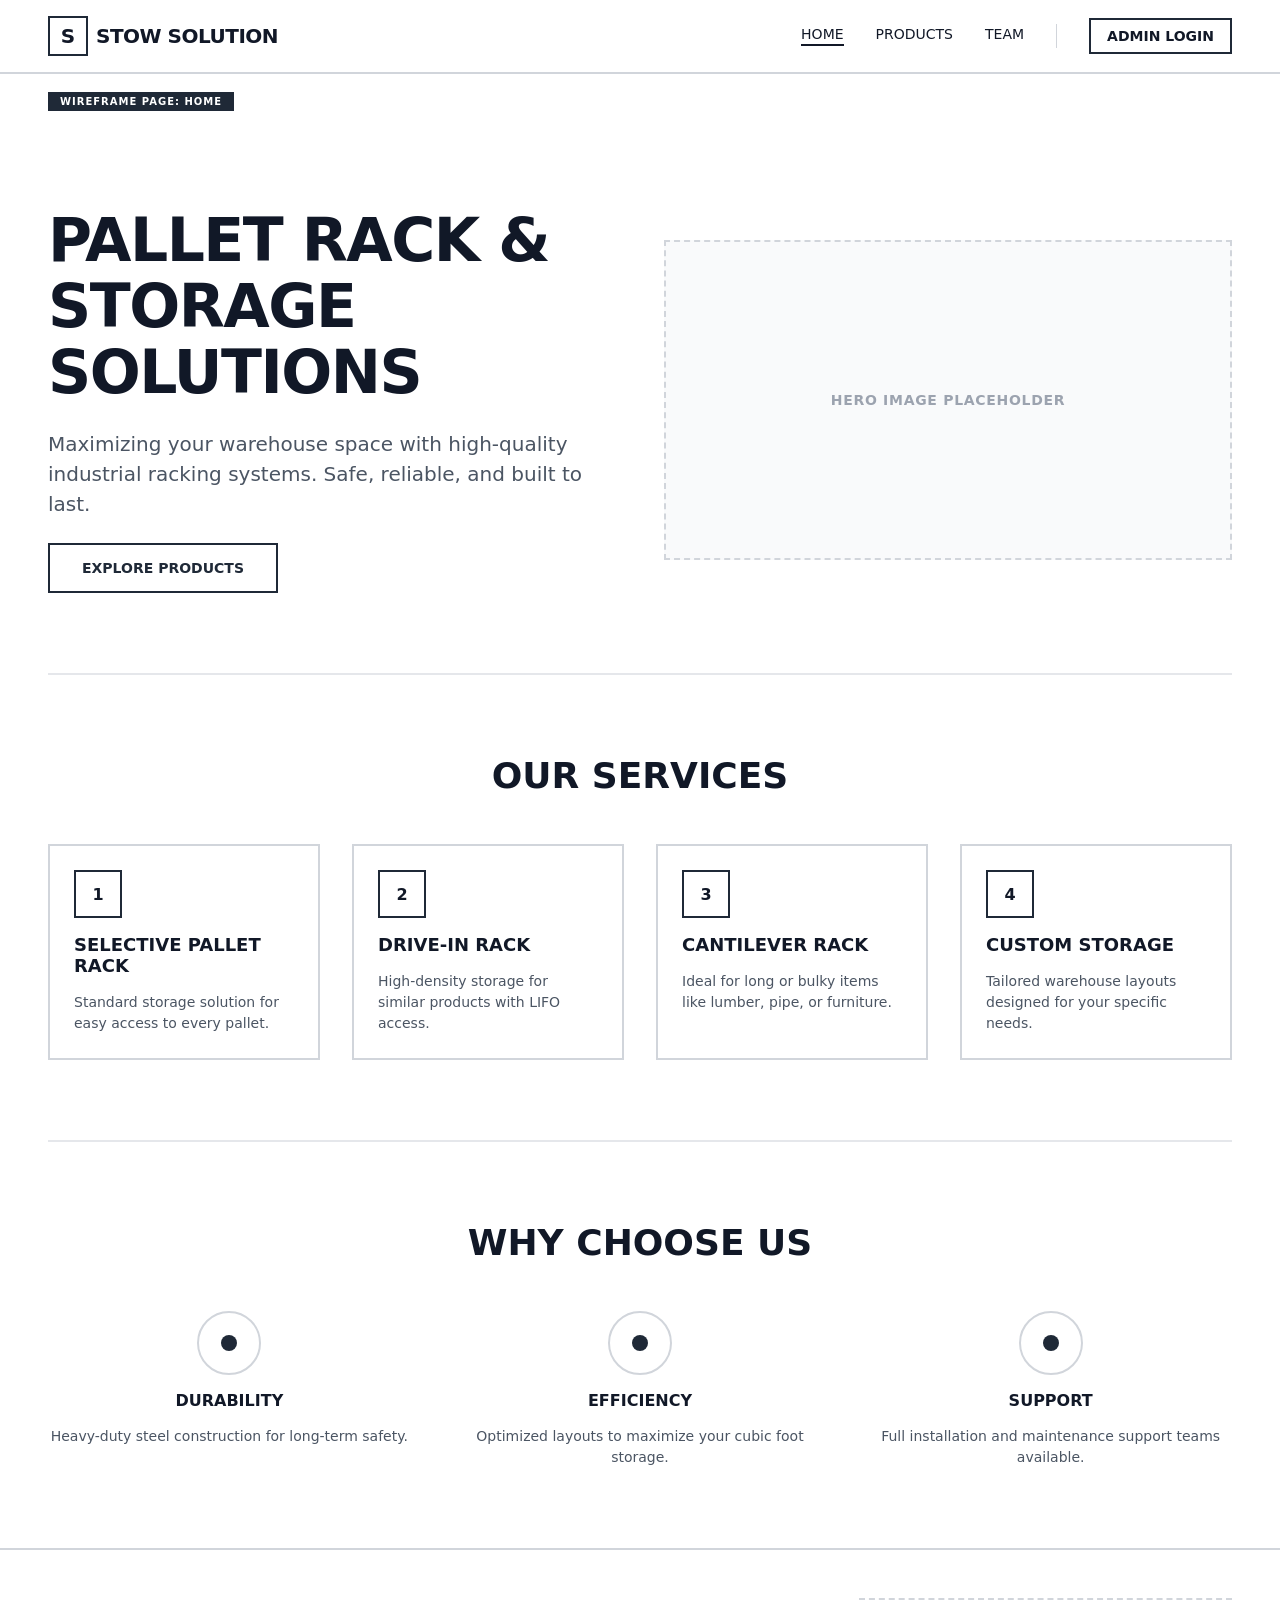
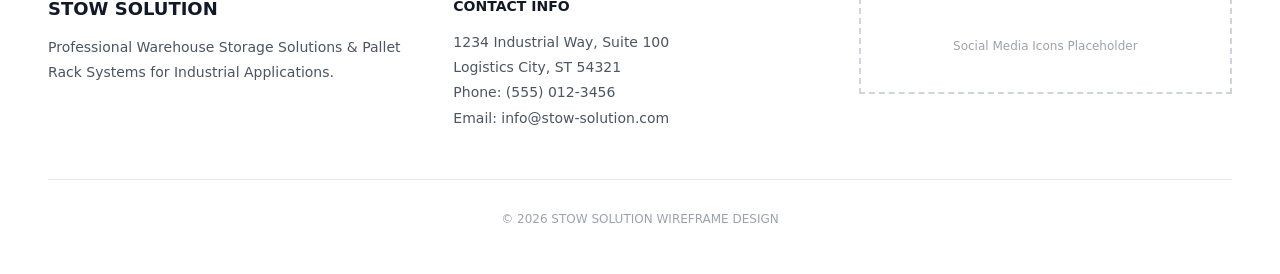
<file: stow-solution/index.html>
<!DOCTYPE html>
<!--
  FILE: index.html
  PAGE: Home / Landing Page
  DESC: The main entry point of the site. Contains the hero section,
        services overview grid, and "Why Choose Us" feature highlights.
  NAV:  This is the root file. All other pages are in /pages/.
-->
<html lang="en">
<head>
  <meta charset="UTF-8">
  <meta name="viewport" content="width=device-width, initial-scale=1.0">
  <title>Stow Solution — Home</title>

  <!-- Global design system (colors, typography, navbar, footer, buttons) -->
  <link rel="stylesheet" href="css/styles.css">
  <!-- Page-specific styles (hero, services grid, why-choose-us) -->
  <link rel="stylesheet" href="css/pages.css">
</head>

<!--
  data-page="home"
  This attribute is read by js/main.js to highlight the correct
  nav link ("HOME") as active.
-->
<body data-page="home">

  <!-- ═══════════════════════════════════════════════════════════
       NAVBAR — injected here by js/main.js on DOMContentLoaded
  ═══════════════════════════════════════════════════════════ -->
  <div id="navbar-placeholder"></div>


  <!-- ═══════════════════════════════════════════════════════════
       MAIN CONTENT
  ═══════════════════════════════════════════════════════════ -->
  <main>
    <div class="container">

      <!-- Wireframe identifier label (academic requirement) -->
      <div style="padding-top: 16px;">
        <span class="page-label">Wireframe Page: Home</span>
      </div>


      <!-- ────────────────────────────────────────────────────
           HERO SECTION
           Split layout: text content left, image placeholder right.
      ──────────────────────────────────────────────────────── -->
      <section class="hero">

        <!-- Left: heading, subtext, CTA button -->
        <div class="hero-left">
          <h1 class="hero-heading">
            Pallet Rack &amp;<br>Storage Solutions
          </h1>
          <p class="hero-subheading">
            Maximizing your warehouse space with high-quality industrial
            racking systems. Safe, reliable, and built to last.
          </p>
          <!-- CTA: navigates to product search page -->
          <a class="btn btn-secondary hero-cta" href="pages/search.html">
            Explore Products
          </a>
        </div>

        <!-- Right: image placeholder (replace with real <img> in production) -->
        <div class="hero-right">
          <div class="placeholder hero-image">Hero Image Placeholder</div>
        </div>

      </section>


      <!-- ────────────────────────────────────────────────────
           SERVICES SECTION
           4-column grid of service cards.
      ──────────────────────────────────────────────────────── -->
      <section class="section-services">
        <h2 class="heading-2">Our Services</h2>

        <div class="services-grid">

          <!-- Card 1 -->
          <div class="service-card">
            <div class="service-card-number">1</div>
            <div class="service-card-title">Selective Pallet Rack</div>
            <p class="service-card-desc">
              Standard storage solution for easy access to every pallet.
            </p>
          </div>

          <!-- Card 2 -->
          <div class="service-card">
            <div class="service-card-number">2</div>
            <div class="service-card-title">Drive-In Rack</div>
            <p class="service-card-desc">
              High-density storage for similar products with LIFO access.
            </p>
          </div>

          <!-- Card 3 -->
          <div class="service-card">
            <div class="service-card-number">3</div>
            <div class="service-card-title">Cantilever Rack</div>
            <p class="service-card-desc">
              Ideal for long or bulky items like lumber, pipe, or furniture.
            </p>
          </div>

          <!-- Card 4 -->
          <div class="service-card">
            <div class="service-card-number">4</div>
            <div class="service-card-title">Custom Storage</div>
            <p class="service-card-desc">
              Tailored warehouse layouts designed for your specific needs.
            </p>
          </div>

        </div>
      </section>


      <!-- ────────────────────────────────────────────────────
           WHY CHOOSE US SECTION
           3-column feature highlights with circular icon placeholders.
      ──────────────────────────────────────────────────────── -->
      <section class="section-why">
        <h2 class="heading-2">Why Choose Us</h2>

        <div class="why-grid">

          <!-- Feature 1 -->
          <div class="why-item">
            <div class="why-icon">
              <div class="why-icon-dot"></div>
            </div>
            <div class="why-item-title">Durability</div>
            <p class="why-item-desc">
              Heavy-duty steel construction for long-term safety.
            </p>
          </div>

          <!-- Feature 2 -->
          <div class="why-item">
            <div class="why-icon">
              <div class="why-icon-dot"></div>
            </div>
            <div class="why-item-title">Efficiency</div>
            <p class="why-item-desc">
              Optimized layouts to maximize your cubic foot storage.
            </p>
          </div>

          <!-- Feature 3 -->
          <div class="why-item">
            <div class="why-icon">
              <div class="why-icon-dot"></div>
            </div>
            <div class="why-item-title">Support</div>
            <p class="why-item-desc">
              Full installation and maintenance support teams available.
            </p>
          </div>

        </div>
      </section>

    </div><!-- /.container -->
  </main>


  <!-- ═══════════════════════════════════════════════════════════
       FOOTER — injected here by js/main.js on DOMContentLoaded
  ═══════════════════════════════════════════════════════════ -->
  <div id="footer-placeholder"></div>


  <!-- Scripts — main.js must load first (provides PRODUCTS + navbar/footer) -->
  <script src="js/main.js"></script>

</body>
</html>
</file>
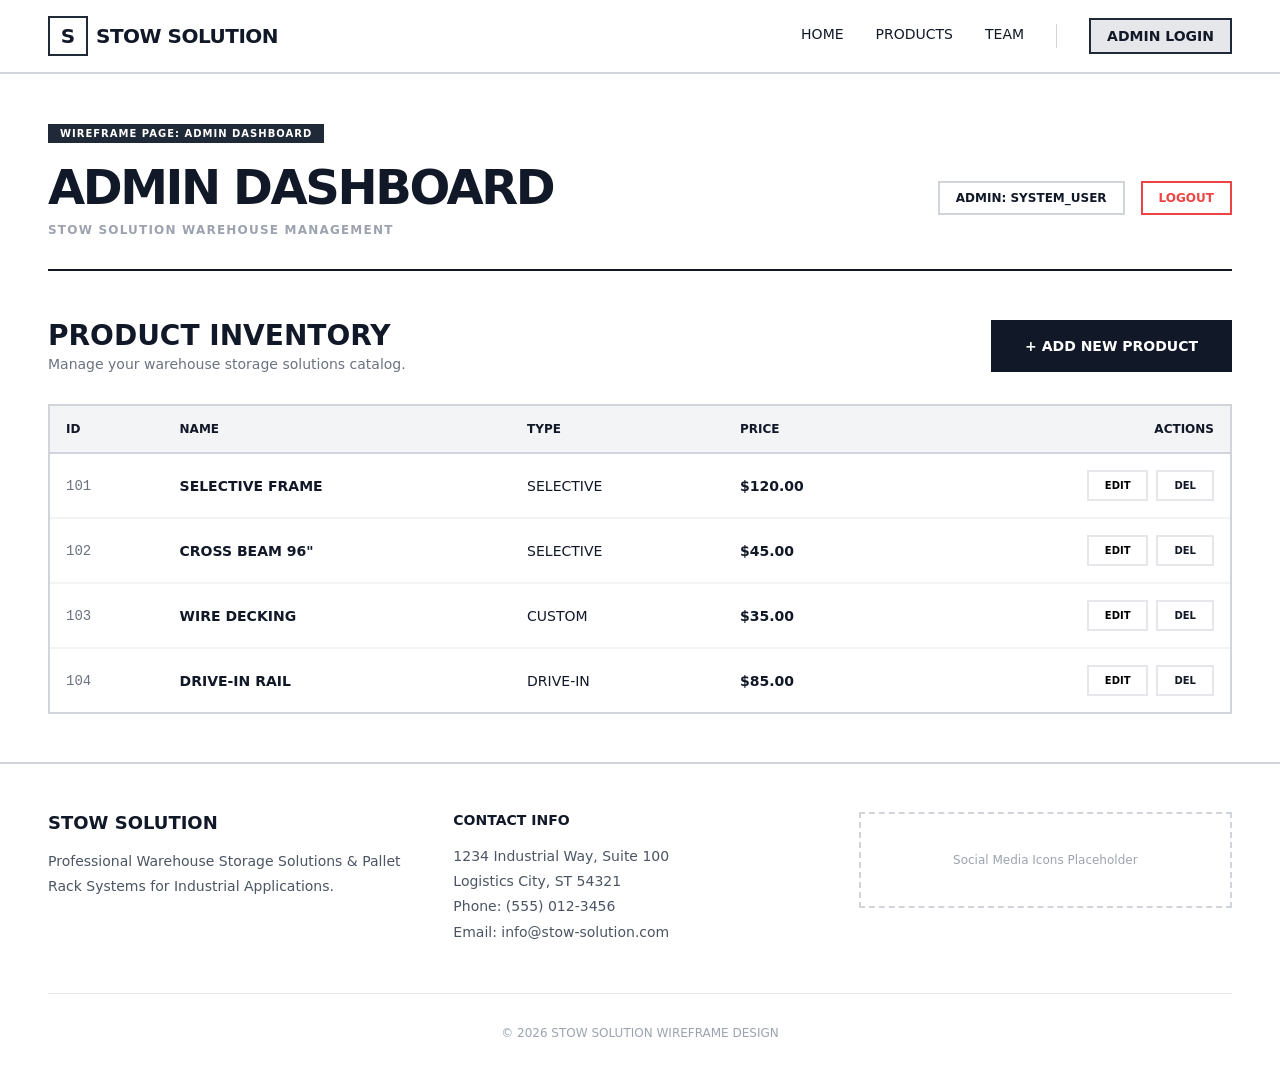
<file: pages/admin.html>
<!DOCTYPE html>
<!--
  FILE: pages/admin.html
  PAGE: Admin Dashboard
  DESC: Product inventory management page. Has two states:
          1. LIST VIEW  — default; shows the product table with Edit/Delete.
          2. FORM VIEW  — shown when adding or editing a product.
        All CRUD logic is in js/admin.js.
        Data persists in a JS array for the duration of the session only.
  NAV:  Reached after submitting the login form (pages/login.html).
        "Logout" button (with confirmation) returns to index.html.
-->
<html lang="en">
<head>
  <meta charset="UTF-8">
  <meta name="viewport" content="width=device-width, initial-scale=1.0">
  <title>Stow Solution — Admin Dashboard</title>

  <!-- Global design system -->
  <link rel="stylesheet" href="../css/styles.css">
  <!-- Page-specific styles (admin table, form card, destructive buttons) -->
  <link rel="stylesheet" href="../css/pages.css">
</head>

<!--
  data-page="admin"
  Tells main.js to apply .nav-admin-active to the "Admin Login" nav button.
-->
<body data-page="admin">

  <!-- Navbar injected by js/main.js -->
  <div id="navbar-placeholder"></div>


  <main>
    <div class="container">
      <div class="admin-page-inner">

        <!-- Wireframe identifier label -->
        <span class="page-label">Wireframe Page: Admin Dashboard</span>


        <!-- ════════════════════════════════════════════════════
             STATE 1: LIST VIEW  (default, always visible first)
             js/admin.js hides this and shows #admin-form-view
             when the user clicks "Add" or "Edit".
        ════════════════════════════════════════════════════ -->
        <div id="admin-list-view">

          <!-- Page header row: title + user info + logout -->
          <div class="admin-page-header">
            <div>
              <h1 class="admin-page-title">Admin Dashboard</h1>
              <p class="admin-page-subtitle">Stow Solution Warehouse Management</p>
            </div>
            <div class="admin-header-right">
              <div class="user-badge">Admin: System_User</div>
              <!-- Logout: confirmation dialog → redirect to home (see admin.js) -->
              <button class="logout-btn" onclick="handleLogout()">Logout</button>
            </div>
          </div>

          <!-- Inventory section header: heading + "Add" button -->
          <div class="inventory-header">
            <div>
              <div class="inventory-title">Product Inventory</div>
              <div class="inventory-subtitle">
                Manage your warehouse storage solutions catalog.
              </div>
            </div>
            <!-- Opens form in CREATE mode -->
            <button class="add-product-btn" onclick="openCreateForm()">
              + Add New Product
            </button>
          </div>

          <!-- ── Product Table ──
               <tbody> is populated by admin.js renderAdminTable().
               Rows have Edit and Delete (Del) action buttons.
               Empty-state message is shown when no products exist. -->
          <div class="table-wrapper">
            <table>
              <thead>
                <tr>
                  <th>ID</th>
                  <th>Name</th>
                  <th>Type</th>
                  <th>Price</th>
                  <th>Actions</th>
                </tr>
              </thead>
              <tbody id="admin-tbody">
                <!-- Rows injected by admin.js -->
              </tbody>
            </table>
          </div>

        </div>
        <!-- /list view -->


        <!-- ════════════════════════════════════════════════════
             STATE 2: FORM VIEW
             Hidden by default. Shown by js/admin.js when the user
             clicks "+ Add New Product" or "Edit" on a table row.
             The .is-visible class triggers the slide-in animation.
        ════════════════════════════════════════════════════ -->
        <div id="admin-form-view">

          <div class="form-card">

            <!-- Form header: title (changes for create vs edit) + back link -->
            <div class="form-card-header">
              <div class="form-card-title" id="form-card-title">
                Create New Product
              </div>
              <!-- Returns to list view without saving -->
              <button class="form-back-link" onclick="discardForm()">
                ← Back to List
              </button>
            </div>

            <!-- ── Form Fields ── -->
            <div class="form-fields-stack">

              <!-- Field 1: Product Full Name (required) -->
              <div>
                <label class="form-label-heavy" for="f-name">
                  Product Full Name
                </label>
                <input
                  class="form-input-heavy"
                  type="text"
                  id="f-name"
                  placeholder="Ex: Industrial Selective Pallet Rack Beam"
                  required
                >
              </div>

              <!-- Fields 2 & 3: Rack Category + Weight Capacity (2 columns) -->
              <div class="form-row-2">

                <div>
                  <label class="form-label-heavy" for="f-type">
                    Rack Category
                  </label>
                  <select class="form-select-heavy" id="f-type">
                    <option>Selective</option>
                    <option>Drive-In</option>
                    <option>Cantilever</option>
                    <option>Push-Back</option>
                    <option>Custom</option>
                  </select>
                </div>

                <div>
                  <label class="form-label-heavy" for="f-cap">
                    Weight Capacity
                  </label>
                  <input
                    class="form-input-heavy"
                    type="text"
                    id="f-cap"
                    placeholder="e.g. 1000 kg / level"
                  >
                </div>

              </div>

              <!-- Fields 4 & 5: Dimensions + Pricing (2 columns) -->
              <div class="form-row-2">

                <div>
                  <label class="form-label-heavy" for="f-dim">
                    Standard Dimensions
                  </label>
                  <input
                    class="form-input-heavy"
                    type="text"
                    id="f-dim"
                    placeholder="W x D x H (cm)"
                  >
                </div>

                <div>
                  <label class="form-label-heavy" for="f-price">
                    Current Pricing
                  </label>
                  <input
                    class="form-input-heavy"
                    type="text"
                    id="f-price"
                    placeholder="$0.00"
                    required
                  >
                </div>

              </div>

              <!-- Field 6: Technical Specifications (textarea) -->
              <div>
                <label class="form-label-heavy" for="f-desc">
                  Technical Specifications
                </label>
                <textarea
                  class="form-textarea-heavy"
                  id="f-desc"
                  rows="4"
                  placeholder="Detailed description of features and use cases..."
                ></textarea>
              </div>

            </div>
            <!-- /form fields -->

            <!-- Form action buttons -->
            <div class="form-actions">
              <!-- Save/Publish — text changes based on mode (set by admin.js) -->
              <button class="form-save-btn" id="form-save-btn" onclick="saveProduct()">
                Publish Product
              </button>
              <!-- Discard — goes back to list without saving -->
              <button class="form-discard-btn" onclick="discardForm()">
                Discard
              </button>
            </div>

          </div>
          <!-- /form card -->

        </div>
        <!-- /form view -->

      </div>
    </div>
  </main>


  <!-- Footer injected by js/main.js -->
  <div id="footer-placeholder"></div>


  <!-- Scripts — main.js first (navbar/footer), then admin.js (table/CRUD) -->
  <script src="../js/main.js"></script>
  <script src="../js/admin.js"></script>

</body>
</html>
</file>
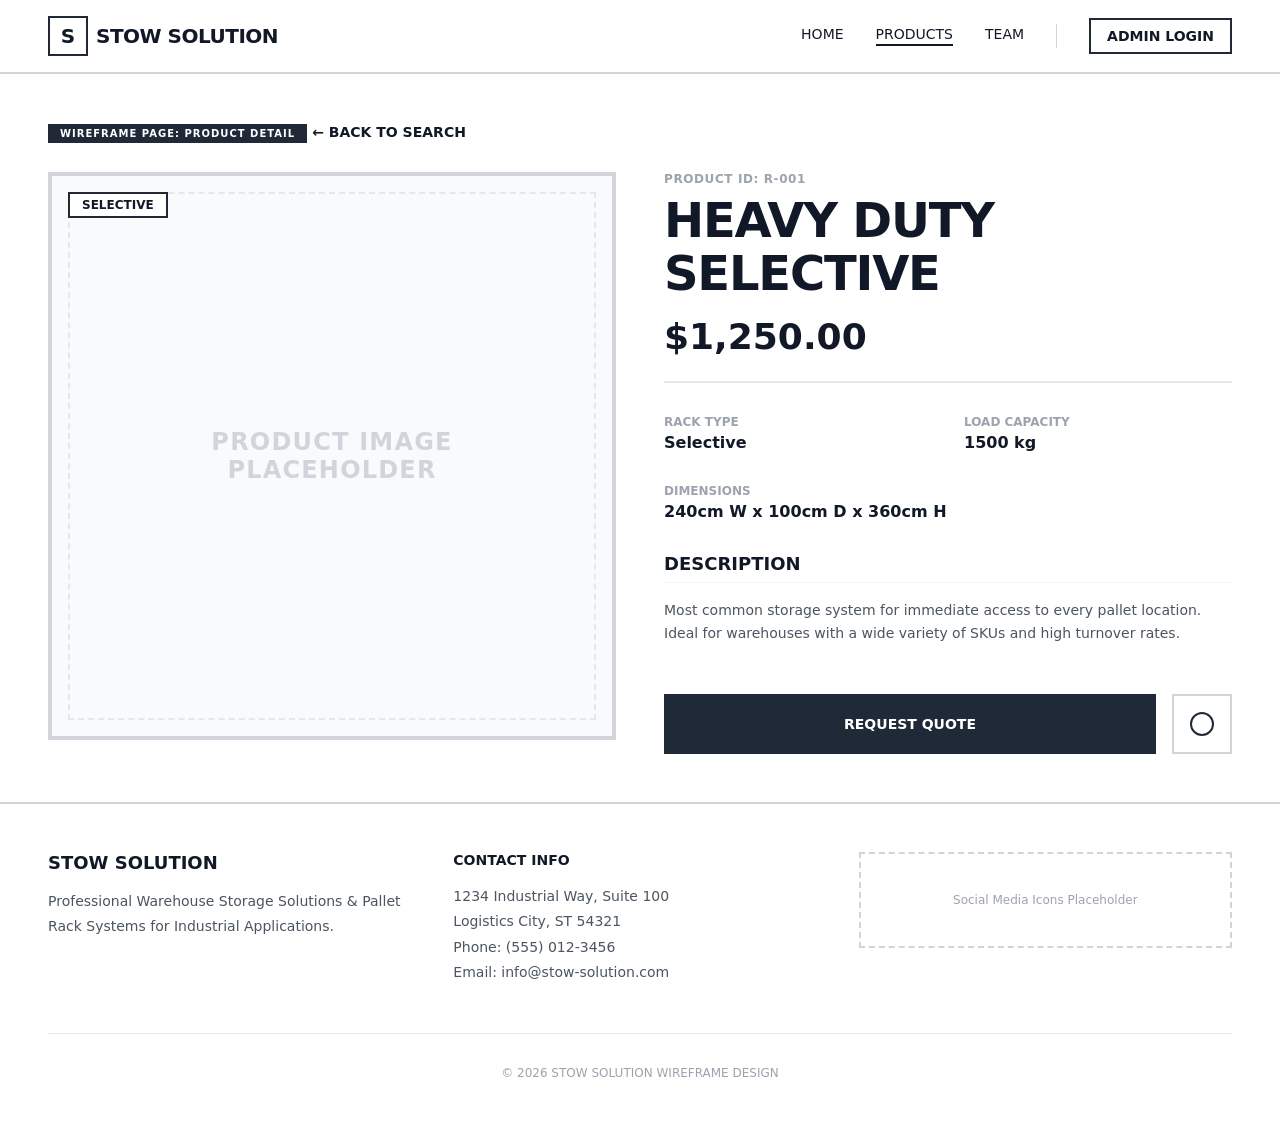
<file: pages/detail.html>
<!DOCTYPE html>
<!--
  FILE: pages/detail.html
  PAGE: Product Detail
  DESC: Shows full details for a single product — image placeholder,
        specs grid, description, and action buttons.
        Product data is read from sessionStorage (set by search.js)
        and populated by js/detail.js.
  NAV:  Reached by clicking "View Details" on any search result card.
        "← Back to Search" link returns to search.html.
-->
<html lang="en">
<head>
  <meta charset="UTF-8">
  <meta name="viewport" content="width=device-width, initial-scale=1.0">
  <title>Stow Solution — Product Detail</title>

  <!-- Global design system -->
  <link rel="stylesheet" href="../css/styles.css">
  <!-- Page-specific styles (detail grid, specs, action buttons) -->
  <link rel="stylesheet" href="../css/pages.css">
</head>

<!--
  data-page="detail"
  Tells main.js to apply .nav-active to the "Products" nav link
  (detail is a sub-page of the Products section).
-->
<body data-page="detail">

  <!-- Navbar injected by js/main.js -->
  <div id="navbar-placeholder"></div>


  <main>
    <div class="container">
      <div class="detail-page-inner">

        <!-- Wireframe identifier label -->
        <span class="page-label">Wireframe Page: Product Detail</span>

        <!-- Back navigation -->
        <a class="back-nav" href="search.html">← Back to Search</a>


        <!-- ────────────────────────────────────────────────────
             DETAIL GRID
             Two equal columns: image (left) | product info (right).
             On mobile this stacks to a single column (see pages.css).
        ──────────────────────────────────────────────────────── -->
        <div class="detail-grid">

          <!-- ── LEFT: Product Image ── -->
          <div>
            <div class="detail-image-wrap">

              <!-- Inner dashed placeholder (replace with <img> in production) -->
              <div class="detail-image-inner">
                Product Image Placeholder
              </div>

              <!-- Type badge overlaid on top-left corner of image.
                   Populated by detail.js -->
              <div class="detail-type-badge" id="detail-type-badge">
                SELECTIVE
              </div>

            </div>
          </div>
          <!-- /left column -->


          <!-- ── RIGHT: Product Information ── -->
          <div>

            <!-- Header: ID, name, price
                 All text content is set by detail.js -->
            <div class="detail-header">
              <div class="detail-product-id" id="detail-product-id">
                Product ID: R-001
              </div>
              <h1 class="detail-name" id="detail-product-name">
                Heavy Duty Selective
              </h1>
              <div class="detail-price" id="detail-product-price">
                $1,250.00
              </div>
            </div>

            <!-- Specifications grid (2 columns, dimensions spans both) -->
            <div class="specs-grid">

              <div>
                <div class="spec-label">Rack Type</div>
                <div class="spec-value" id="detail-spec-type">Selective</div>
              </div>

              <div>
                <div class="spec-label">Load Capacity</div>
                <div class="spec-value" id="detail-spec-cap">1500 kg</div>
              </div>

              <!-- Spans full width -->
              <div class="spec-full">
                <div class="spec-label">Dimensions</div>
                <div class="spec-value" id="detail-spec-dim">
                  240cm W x 100cm D x 360cm H
                </div>
              </div>

            </div>

            <!-- Description -->
            <div class="detail-desc-heading">Description</div>
            <p class="detail-desc-body" id="detail-description">
              Our Selective Pallet Rack is the most common storage system in
              the industry. It provides 100% accessibility to every pallet
              location. Ideal for warehouses with a wide variety of SKUs and
              high turnover rates.
            </p>

            <!-- Action buttons -->
            <div class="detail-actions">

              <!-- Primary CTA — no action in wireframe -->
              <button class="detail-quote-btn">Request Quote</button>

              <!-- Favourite/save icon button — no action in wireframe -->
              <button class="detail-fav-btn" title="Save to favourites">
                <div class="detail-fav-icon"></div>
              </button>

            </div>

          </div>
          <!-- /right column -->

        </div>
        <!-- /detail grid -->

      </div>
    </div>
  </main>


  <!-- Footer injected by js/main.js -->
  <div id="footer-placeholder"></div>


  <!-- Scripts — main.js first (provides PRODUCTS), then detail.js -->
  <script src="../js/main.js"></script>
  <script src="../js/detail.js"></script>

</body>
</html>
</file>
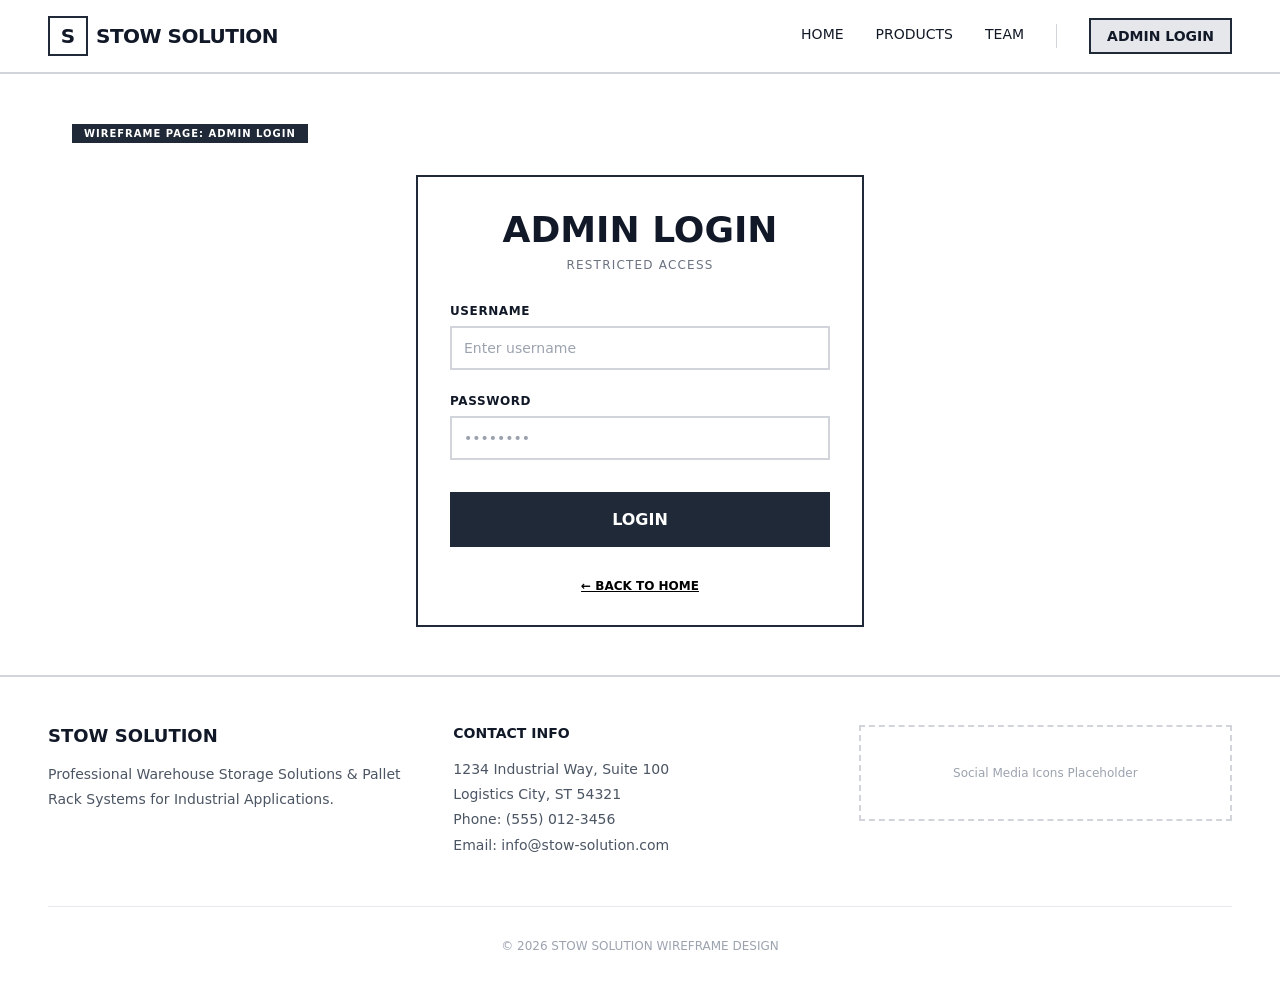
<file: pages/login.html>
<!DOCTYPE html>
<!--
  FILE: pages/login.html
  PAGE: Admin Login
  DESC: Restricted access login form. Submitting the form navigates
        directly to the Admin Dashboard (no real authentication — wireframe only).
  NAV:  Reached via the "Admin Login" button in the navbar.
        "Back to Home" link returns to index.html.
-->
<html lang="en">
<head>
  <meta charset="UTF-8">
  <meta name="viewport" content="width=device-width, initial-scale=1.0">
  <title>Stow Solution — Admin Login</title>

  <!-- Global design system -->
  <link rel="stylesheet" href="../css/styles.css">
  <!-- Page-specific styles (login card, centered layout) -->
  <link rel="stylesheet" href="../css/pages.css">
</head>

<!--
  data-page="login"
  Tells main.js to apply .nav-admin-active to the "Admin Login" nav button.
-->
<body data-page="login">

  <!-- Navbar injected by js/main.js -->
  <div id="navbar-placeholder"></div>


  <!-- ═══════════════════════════════════════════════════════════
       MAIN — full-height centered layout (handled by .login-page-wrapper)
  ═══════════════════════════════════════════════════════════ -->
  <main class="login-page-wrapper">

    <!-- Wireframe identifier label -->
    <div style="width:100%; max-width:1280px; padding: 0 48px; margin-bottom:16px;">
      <span class="page-label">Wireframe Page: Admin Login</span>
    </div>

    <!-- ────────────────────────────────────────────────────
         LOGIN CARD
         Max-width 448px card, centered on the page.
    ──────────────────────────────────────────────────────── -->
    <div class="login-card">

      <!-- Header -->
      <h1 class="login-title">Admin Login</h1>
      <p class="login-subtitle">Restricted Access</p>

      <!-- Form — no real authentication, submit goes straight to admin -->
      <form
        class="login-form"
        onsubmit="handleLogin(event)"
      >

        <!-- Username field -->
        <div>
          <label class="form-label" for="username">Username</label>
          <input
            class="input"
            type="text"
            id="username"
            name="username"
            placeholder="Enter username"
            autocomplete="username"
          >
        </div>

        <!-- Password field -->
        <div>
          <label class="form-label" for="password">Password</label>
          <input
            class="input"
            type="password"
            id="password"
            name="password"
            placeholder="••••••••"
            autocomplete="current-password"
          >
        </div>

        <!-- Submit -->
        <button class="login-submit-btn" type="submit">Login</button>

      </form>

      <!-- Back to Home link -->
      <a class="login-back-link" href="../index.html">← Back to Home</a>

    </div>

  </main>


  <!-- Footer injected by js/main.js -->
  <div id="footer-placeholder"></div>


  <!-- Scripts -->
  <script src="../js/main.js"></script>
  <script>
    /**
     * handleLogin
     * Intercepts the form submit so the page doesn't reload.
     * In a real app this would send credentials to a server.
     * Wireframe only: navigates straight to the admin dashboard.
     */
    function handleLogin(event) {
      event.preventDefault(); // prevent default browser form submit
      window.location.href = 'admin.html';
    }
  </script>

</body>
</html>
</file>
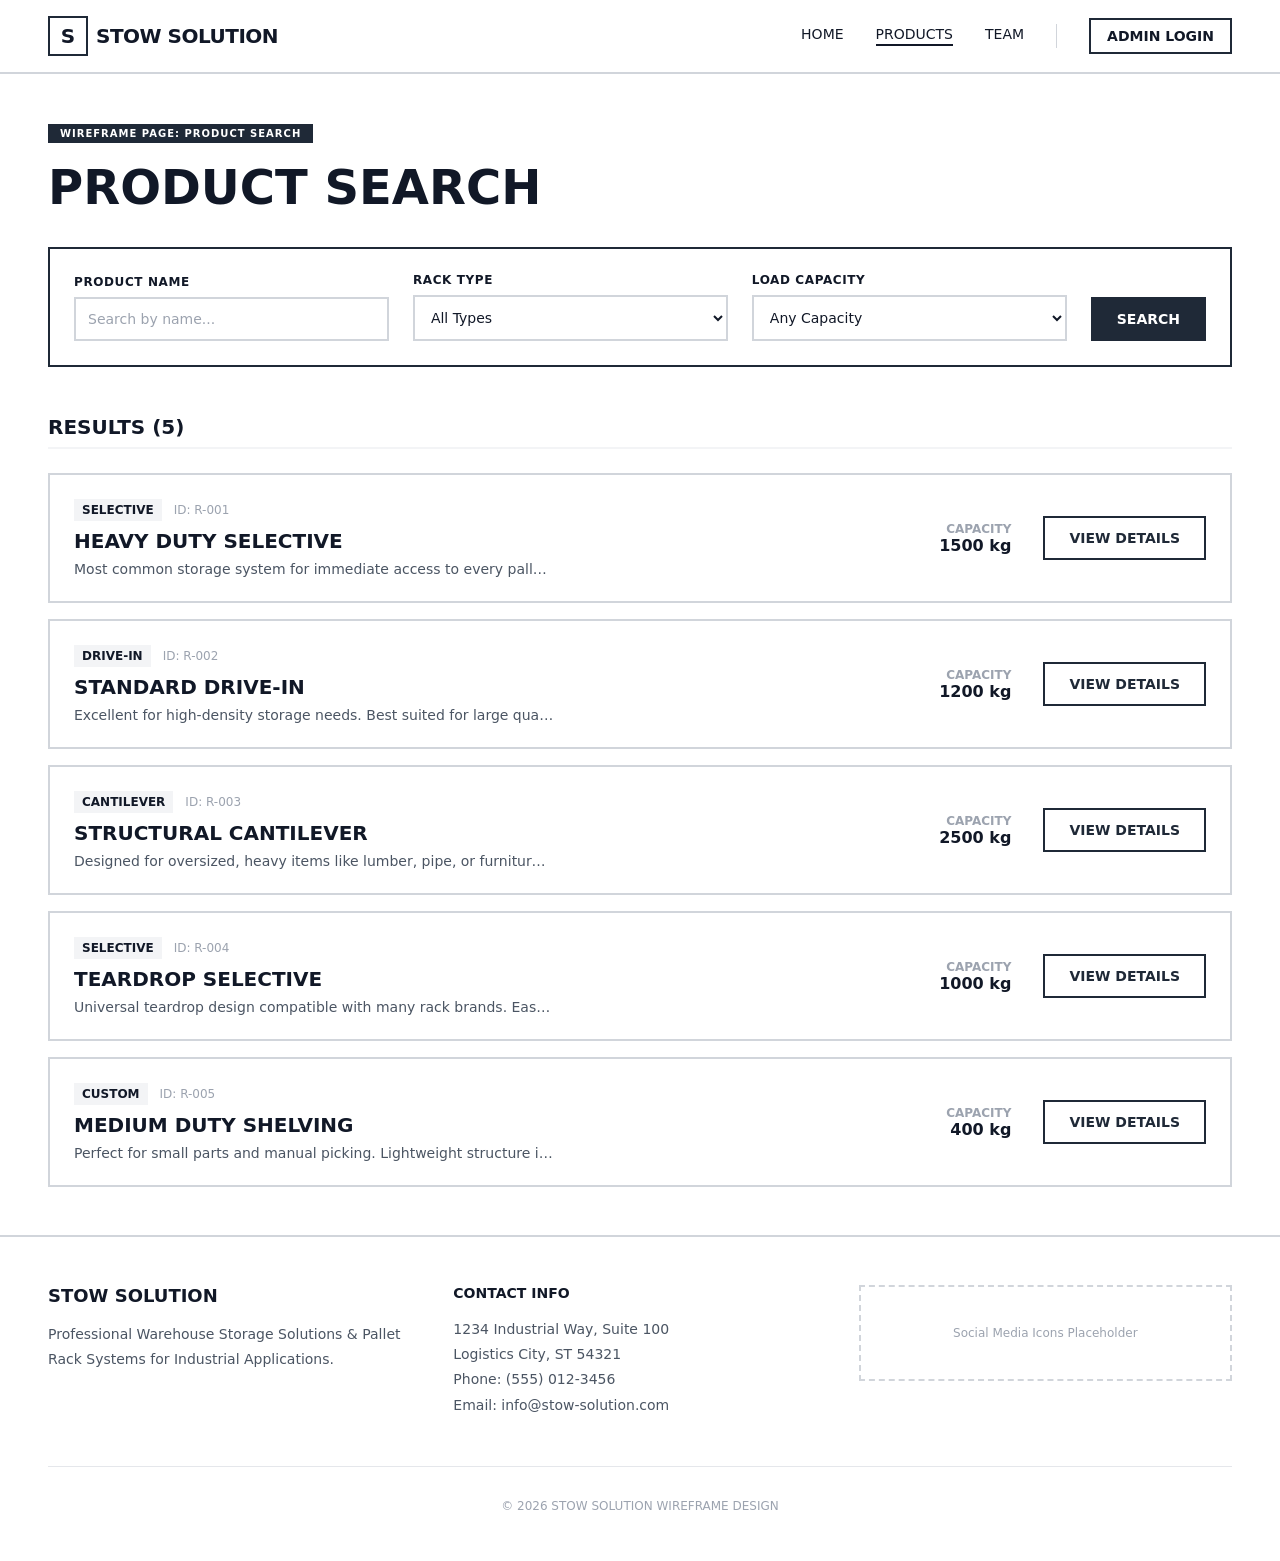
<file: pages/search.html>
<!DOCTYPE html>
<!--
  FILE: pages/search.html
  PAGE: Product Search
  DESC: Displays a filter form (name, rack type, load capacity) above a
        vertical list of product result cards. Clicking "View Details"
        saves the product ID to sessionStorage and opens detail.html.
  NAV:  Reached via the "Products" nav link or the "Explore Products" CTA
        on the home page.
-->
<html lang="en">
<head>
  <meta charset="UTF-8">
  <meta name="viewport" content="width=device-width, initial-scale=1.0">
  <title>Stow Solution — Product Search</title>

  <!-- Global design system -->
  <link rel="stylesheet" href="../css/styles.css">
  <!-- Page-specific styles (search filters, result cards) -->
  <link rel="stylesheet" href="../css/pages.css">
</head>

<!--
  data-page="search"
  Tells main.js to apply .nav-active to the "Products" nav link.
-->
<body data-page="search">

  <!-- Navbar injected by js/main.js -->
  <div id="navbar-placeholder"></div>


  <main>
    <div class="container">
      <div class="search-page-inner">

        <!-- Wireframe identifier label -->
        <span class="page-label">Wireframe Page: Product Search</span>

        <!-- Page title -->
        <h1 class="search-page-title">Product Search</h1>

        <!-- ────────────────────────────────────────────────────
             FILTER FORM
             4-column grid: 3 filter inputs + 1 search button.
             NOTE: Filtering is not implemented (wireframe only).
                   The "Search" button has no effect on results.
        ──────────────────────────────────────────────────────── -->
        <div class="search-filter-box">
          <div class="search-filter-grid">

            <!-- Filter 1: Product Name (free text) -->
            <div>
              <label class="form-label" for="filter-name">Product Name</label>
              <input
                class="input"
                type="text"
                id="filter-name"
                placeholder="Search by name..."
              >
            </div>

            <!-- Filter 2: Rack Type (dropdown) -->
            <div>
              <label class="form-label" for="filter-type">Rack Type</label>
              <select class="select" id="filter-type">
                <option>All Types</option>
                <option>Selective</option>
                <option>Drive-In</option>
                <option>Cantilever</option>
                <option>Custom</option>
              </select>
            </div>

            <!-- Filter 3: Load Capacity (dropdown) -->
            <div>
              <label class="form-label" for="filter-cap">Load Capacity</label>
              <select class="select" id="filter-cap">
                <option>Any Capacity</option>
                <option>Under 500 kg</option>
                <option>500 - 1500 kg</option>
                <option>1500+ kg</option>
              </select>
            </div>

            <!-- Search button (wireframe: no filtering logic) -->
            <div>
              <button class="search-submit-btn">Search</button>
            </div>

          </div>
        </div>
        <!-- /filter form -->


        <!-- ────────────────────────────────────────────────────
             RESULTS LIST
             Heading shows count. Cards are rendered by search.js.
        ──────────────────────────────────────────────────────── -->
        <div class="results-heading" id="results-heading">
          Results (5)
        </div>

        <!-- js/search.js injects a .result-card for each product here -->
        <div class="results-list" id="results-list">
          <!-- populated by search.js -->
        </div>

      </div>
    </div>
  </main>


  <!-- Footer injected by js/main.js -->
  <div id="footer-placeholder"></div>


  <!-- Scripts — main.js first (provides PRODUCTS array), then search.js -->
  <script src="../js/main.js"></script>
  <script src="../js/search.js"></script>

</body>
</html>
</file>
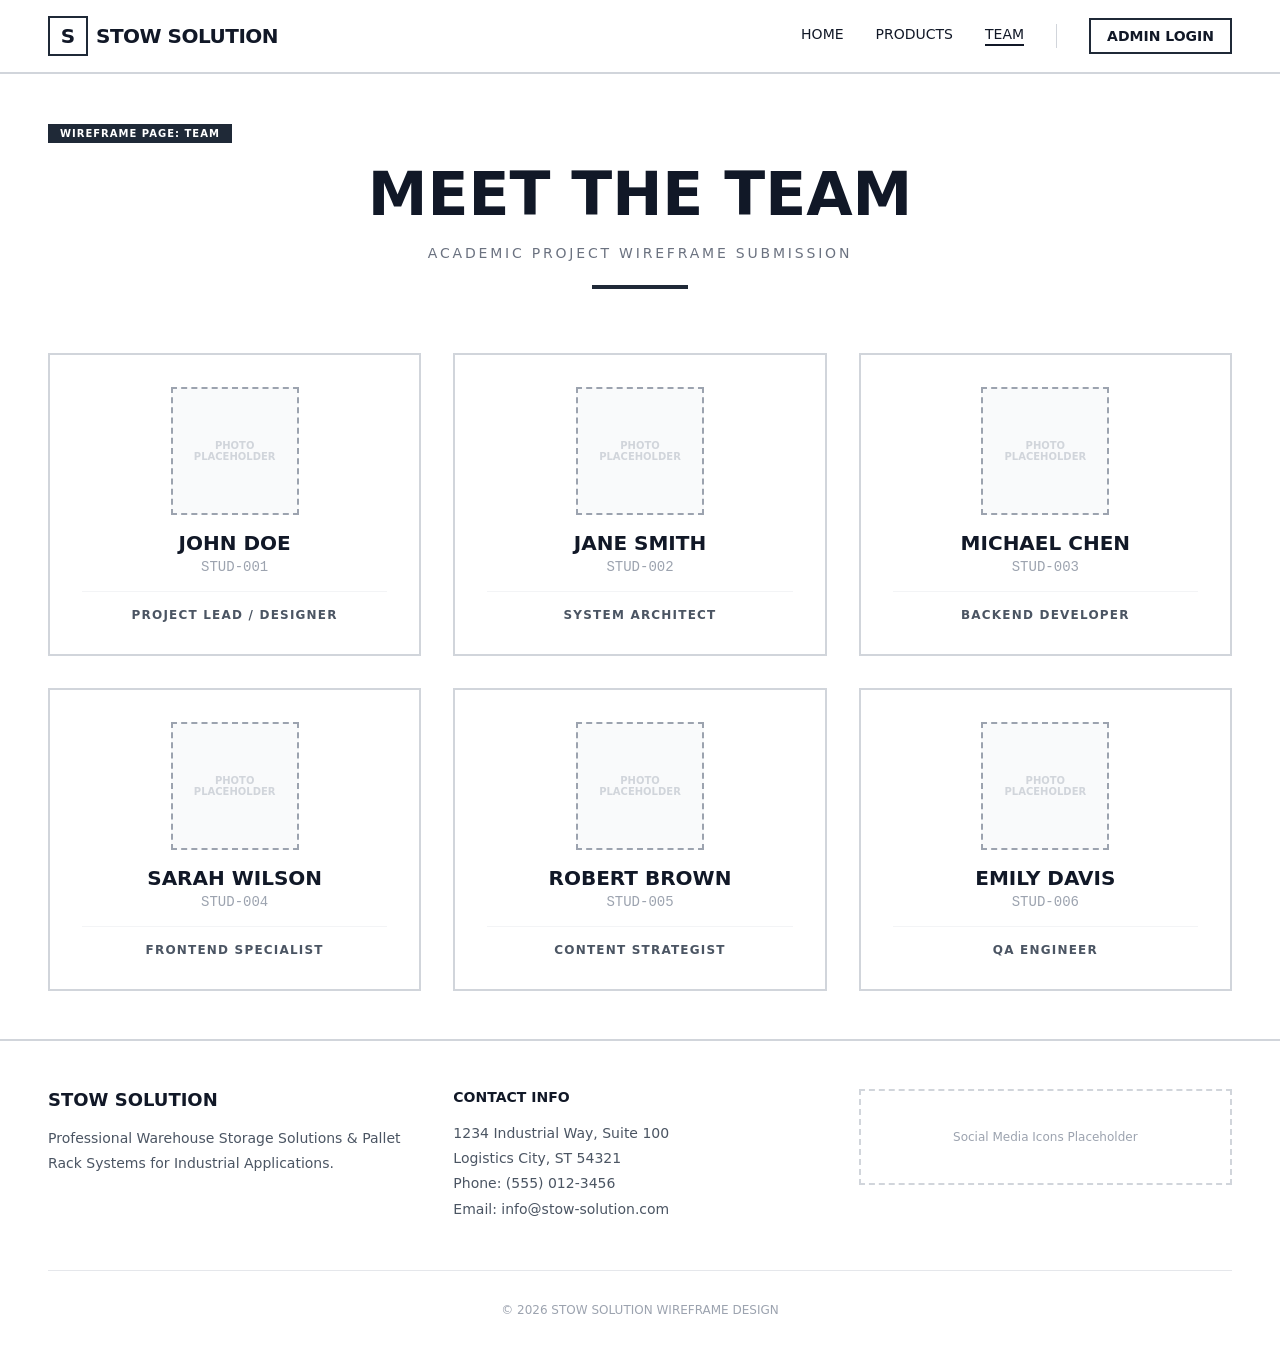
<file: pages/team.html>
<!DOCTYPE html>
<!--
  FILE: pages/team.html
  PAGE: Team
  DESC: Displays a 3-column grid of 6 team member cards, each with a
        photo placeholder, name, student ID, divider, and role.
        No interactive elements — purely informational.
  NAV:  Reached via the "Team" nav link from any page.
-->
<html lang="en">
<head>
  <meta charset="UTF-8">
  <meta name="viewport" content="width=device-width, initial-scale=1.0">
  <title>Stow Solution — Meet the Team</title>

  <!-- Global design system -->
  <link rel="stylesheet" href="../css/styles.css">
  <!-- Page-specific styles (team grid, member cards) -->
  <link rel="stylesheet" href="../css/pages.css">
</head>

<!--
  data-page="team"
  Tells main.js to apply .nav-active to the "Team" nav link.
-->
<body data-page="team">

  <!-- Navbar injected by js/main.js -->
  <div id="navbar-placeholder"></div>


  <main>
    <div class="container">
      <div class="team-page-inner">

        <!-- Wireframe identifier label -->
        <span class="page-label">Wireframe Page: Team</span>

        <!-- ────────────────────────────────────────────────────
             PAGE HEADER — centered title, subtitle, decorative line
        ──────────────────────────────────────────────────────── -->
        <div class="team-header">
          <h1 class="team-page-title">Meet the Team</h1>
          <p class="team-page-subtitle">Academic Project Wireframe Submission</p>
          <!-- Short horizontal rule for visual decoration -->
          <div class="team-header-line"></div>
        </div>


        <!-- ────────────────────────────────────────────────────
             TEAM GRID — 3 columns desktop, 2 tablet, 1 mobile
        ──────────────────────────────────────────────────────── -->
        <div class="team-grid">

          <!-- Member 1 -->
          <div class="team-card">
            <div class="team-photo">Photo Placeholder</div>
            <div class="team-member-name">John Doe</div>
            <div class="team-member-id">STUD-001</div>
            <div class="team-card-divider">
              <div class="team-member-role">Project Lead / Designer</div>
            </div>
          </div>

          <!-- Member 2 -->
          <div class="team-card">
            <div class="team-photo">Photo Placeholder</div>
            <div class="team-member-name">Jane Smith</div>
            <div class="team-member-id">STUD-002</div>
            <div class="team-card-divider">
              <div class="team-member-role">System Architect</div>
            </div>
          </div>

          <!-- Member 3 -->
          <div class="team-card">
            <div class="team-photo">Photo Placeholder</div>
            <div class="team-member-name">Michael Chen</div>
            <div class="team-member-id">STUD-003</div>
            <div class="team-card-divider">
              <div class="team-member-role">Backend Developer</div>
            </div>
          </div>

          <!-- Member 4 -->
          <div class="team-card">
            <div class="team-photo">Photo Placeholder</div>
            <div class="team-member-name">Sarah Wilson</div>
            <div class="team-member-id">STUD-004</div>
            <div class="team-card-divider">
              <div class="team-member-role">Frontend Specialist</div>
            </div>
          </div>

          <!-- Member 5 -->
          <div class="team-card">
            <div class="team-photo">Photo Placeholder</div>
            <div class="team-member-name">Robert Brown</div>
            <div class="team-member-id">STUD-005</div>
            <div class="team-card-divider">
              <div class="team-member-role">Content Strategist</div>
            </div>
          </div>

          <!-- Member 6 -->
          <div class="team-card">
            <div class="team-photo">Photo Placeholder</div>
            <div class="team-member-name">Emily Davis</div>
            <div class="team-member-id">STUD-006</div>
            <div class="team-card-divider">
              <div class="team-member-role">QA Engineer</div>
            </div>
          </div>

        </div>
        <!-- /team grid -->

      </div>
    </div>
  </main>


  <!-- Footer injected by js/main.js -->
  <div id="footer-placeholder"></div>


  <!-- Scripts — only main.js needed (no page-specific logic on team page) -->
  <script src="../js/main.js"></script>

</body>
</html>
</file>
<file: stow-solution/css/styles.css>
/* =============================================================================
   STOW SOLUTION — SHARED STYLESHEET
   File: css/styles.css
   Purpose: Global design system, shared components (navbar, footer, buttons,
            inputs), and utility classes used across ALL pages.
   ============================================================================= */


/* ─────────────────────────────────────────────────────────────────────────────
   1. CSS CUSTOM PROPERTIES (Design Tokens)
   All colors, spacing, and typography values live here.
   Change a value once and it updates everywhere.
───────────────────────────────────────────────────────────────────────────── */
:root {
  /* Color Palette — Grayscale only (red used only for destructive actions) */
  --white:     #ffffff;
  --black:     #000000;
  --gray-50:   #F9FAFB;
  --gray-100:  #F3F4F6;
  --gray-200:  #E5E7EB;
  --gray-300:  #D1D5DB;
  --gray-400:  #9CA3AF;
  --gray-500:  #6B7280;
  --gray-600:  #4B5563;
  --gray-800:  #1F2937;
  --gray-900:  #111827;
  --red-50:    #FEF2F2;
  --red-500:   #EF4444;

  /* Spacing Scale (8px base grid) */
  --space-1:  8px;
  --space-2:  16px;
  --space-3:  24px;
  --space-4:  32px;
  --space-5:  48px;
  --space-6:  64px;
  --space-7:  80px;

  /* Border Styles */
  --border-standard:  2px solid var(--gray-300);
  --border-heavy:     4px solid var(--gray-900);
  --border-dark:      2px solid var(--gray-800);
  --border-dashed:    2px dashed var(--gray-300);
  --border-light:     1px solid var(--gray-200);
}


/* ─────────────────────────────────────────────────────────────────────────────
   2. RESET & BASE STYLES
───────────────────────────────────────────────────────────────────────────── */
*, *::before, *::after {
  box-sizing: border-box;
  margin: 0;
  padding: 0;
}

html {
  scroll-behavior: smooth;
}

body {
  font-family: system-ui, -apple-system, sans-serif;
  background: var(--white);
  color: var(--gray-900);
  min-height: 100vh;
  display: flex;
  flex-direction: column;
  /* Fade the page in on load */
  animation: fadeIn 500ms ease;
}

/* Main content wrapper — grows to push footer down */
main {
  flex: 1;
}

/* Constrain content width and center it */
.container {
  max-width: 1280px;
  margin: 0 auto;
  padding: 0 48px;
  width: 100%;
}


/* ─────────────────────────────────────────────────────────────────────────────
   3. ANIMATIONS
───────────────────────────────────────────────────────────────────────────── */
@keyframes fadeIn {
  from { opacity: 0; }
  to   { opacity: 1; }
}

@keyframes slideUp {
  from { opacity: 0; transform: translateY(40px); }
  to   { opacity: 1; transform: translateY(0); }
}

@keyframes slideInRight {
  from { opacity: 0; transform: translateX(40px); }
  to   { opacity: 1; transform: translateX(0); }
}

/* Use these classes to trigger animations on specific elements */
.anim-slide-up    { animation: slideUp 500ms ease; }
.anim-slide-right { animation: slideInRight 500ms ease; }


/* ─────────────────────────────────────────────────────────────────────────────
   4. UTILITY CLASSES
   Small single-purpose helpers used inline throughout pages.
───────────────────────────────────────────────────────────────────────────── */
.u-upper   { text-transform: uppercase; }
.u-mono    { font-family: monospace; }
.u-bold    { font-weight: 700; }
.u-black   { font-weight: 900; }
.u-center  { text-align: center; }
.u-right   { text-align: right; }
.u-muted   { color: var(--gray-500); }
.u-hidden  { display: none !important; }

/* Page identifier badge — appears top-left on every page below the navbar */
.page-label {
  display: inline-block;
  background: var(--gray-800);
  color: var(--white);
  font-size: 10px;
  font-weight: 700;
  text-transform: uppercase;
  letter-spacing: 0.1em;
  padding: 4px 12px;
  margin-bottom: 16px;
}

/* Image / content placeholder boxes */
.placeholder {
  border: var(--border-dashed);
  background: var(--gray-50);
  display: flex;
  align-items: center;
  justify-content: center;
  font-size: 14px;
  font-weight: 700;
  text-transform: uppercase;
  color: var(--gray-400);
  letter-spacing: 0.05em;
}


/* ─────────────────────────────────────────────────────────────────────────────
   5. TYPOGRAPHY HELPERS
───────────────────────────────────────────────────────────────────────────── */
.heading-1 {
  font-size: 60px;
  font-weight: 900;
  text-transform: uppercase;
  line-height: 1.1;
  letter-spacing: -0.025em;
}

.heading-2 {
  font-size: 36px;
  font-weight: 900;
  text-transform: uppercase;
  text-align: center;
  margin-bottom: var(--space-5);
}

.heading-3 {
  font-size: 24px;
  font-weight: 900;
  text-transform: uppercase;
}

.label-text {
  font-size: 12px;
  font-weight: 700;
  text-transform: uppercase;
  letter-spacing: 0.05em;
}


/* ─────────────────────────────────────────────────────────────────────────────
   6. BUTTON COMPONENTS
   Three variants: primary, secondary, ghost.
   Destructive (logout/delete) styles defined in admin section below.
───────────────────────────────────────────────────────────────────────────── */
.btn {
  display: inline-block;
  font-family: inherit;
  font-size: 14px;
  font-weight: 700;
  text-transform: uppercase;
  padding: 16px 32px;
  border: 2px solid;
  cursor: pointer;
  transition: background 200ms, color 200ms, border-color 200ms;
  text-decoration: none;
  line-height: 1;
}

/* Primary — dark fill, inverts on hover */
.btn-primary {
  background: var(--gray-800);
  color: var(--white);
  border-color: var(--gray-800);
}
.btn-primary:hover {
  background: var(--white);
  color: var(--gray-800);
}

/* Secondary — white fill, inverts on hover */
.btn-secondary {
  background: var(--white);
  color: var(--gray-800);
  border-color: var(--gray-800);
}
.btn-secondary:hover {
  background: var(--gray-800);
  color: var(--white);
}

/* Ghost — minimal, subtle border */
.btn-ghost {
  background: transparent;
  color: var(--gray-800);
  border-color: var(--gray-300);
}
.btn-ghost:hover {
  border-color: var(--gray-800);
}

/* Size modifier — smaller padding variant */
.btn-sm {
  padding: 8px 16px;
  font-size: 12px;
}


/* ─────────────────────────────────────────────────────────────────────────────
   7. FORM INPUT COMPONENTS
   Used across Login, Search filters, and Admin form.
───────────────────────────────────────────────────────────────────────────── */

/* Shared label style */
.form-label {
  display: block;
  font-size: 12px;
  font-weight: 700;
  text-transform: uppercase;
  letter-spacing: 0.05em;
  margin-bottom: 8px;
  color: var(--gray-900);
}

/* Shared input/select/textarea style */
.input,
.select,
.textarea {
  width: 100%;
  font-family: inherit;
  font-size: 14px;
  padding: 12px;
  background: var(--white);
  border: 2px solid var(--gray-300);
  color: var(--gray-900);
  outline: none;
  transition: border-color 200ms;
}

.input::placeholder,
.textarea::placeholder {
  color: var(--gray-400);
}

/* Border highlights input on focus */
.input:focus,
.select:focus,
.textarea:focus {
  border-color: var(--gray-800);
}

.textarea {
  resize: none;
}


/* ─────────────────────────────────────────────────────────────────────────────
   8. NAVIGATION BAR
   Sticky header shared by all pages.
   Active state (current page) is set via JS by adding class .nav-active
   to the matching link, and .nav-admin-active to the admin button.
───────────────────────────────────────────────────────────────────────────── */
#navbar {
  position: sticky;
  top: 0;
  z-index: 50;
  background: var(--white);
  border-bottom: 2px solid var(--gray-300);
  padding: 16px 48px;
  display: flex;
  align-items: center;
  justify-content: space-between;
}

/* Logo — left side of navbar */
.nav-logo {
  display: flex;
  align-items: center;
  gap: 8px;
  text-decoration: none;
  color: inherit;
  cursor: pointer;
}

.nav-logo-icon {
  width: 40px;
  height: 40px;
  border: 2px solid var(--gray-800);
  display: flex;
  align-items: center;
  justify-content: center;
  font-size: 20px;
  font-weight: 700;
}

.nav-logo-text {
  font-size: 20px;
  font-weight: 700;
  text-transform: uppercase;
  letter-spacing: -0.025em;
}

/* Right side — links + divider + admin button */
.nav-right {
  display: flex;
  align-items: center;
  gap: 32px;
}

.nav-links {
  display: flex;
  align-items: center;
  gap: 32px;
}

/* Individual nav link */
.nav-link {
  font-size: 14px;
  font-weight: 500;
  text-transform: uppercase;
  color: var(--gray-900);
  text-decoration: none;
  border-bottom: 2px solid transparent;
  padding-bottom: 2px;
  transition: border-color 200ms;
}
.nav-link:hover       { border-bottom-color: var(--gray-900); }
.nav-link.nav-active  { border-bottom-color: var(--gray-900); } /* set by JS */

/* Thin vertical line between links and admin button */
.nav-divider {
  width: 1px;
  height: 24px;
  background: var(--gray-300);
}

/* Admin login button */
.nav-admin-btn {
  font-family: inherit;
  font-size: 14px;
  font-weight: 700;
  text-transform: uppercase;
  border: 2px solid var(--gray-800);
  padding: 8px 16px;
  background: var(--white);
  cursor: pointer;
  transition: background 200ms;
  text-decoration: none;
  color: inherit;
  display: inline-block;
}
.nav-admin-btn:hover         { background: var(--gray-100); }
.nav-admin-btn.nav-admin-active { background: var(--gray-200); } /* set by JS */


/* ─────────────────────────────────────────────────────────────────────────────
   9. FOOTER
   Shared by all pages. Sits at the bottom of every layout.
───────────────────────────────────────────────────────────────────────────── */
#footer {
  border-top: 2px solid var(--gray-300);
  padding: var(--space-5) 48px;
  margin-top: auto;
}

.footer-inner {
  max-width: 1280px;
  margin: 0 auto;
}

/* Three-column top section */
.footer-top {
  display: grid;
  grid-template-columns: 1fr 1fr 1fr;
  gap: 32px;
  margin-bottom: var(--space-5);
}

.footer-col-title {
  font-size: 18px;
  font-weight: 700;
  text-transform: uppercase;
  margin-bottom: 16px;
}

.footer-col-label {
  font-size: 14px;
  font-weight: 700;
  text-transform: uppercase;
  margin-bottom: 16px;
}

.footer-desc,
.footer-contact-item {
  font-size: 14px;
  color: var(--gray-600);
  line-height: 1.8;
}

.footer-social-placeholder {
  border: var(--border-dashed);
  height: 96px;
  display: flex;
  align-items: center;
  justify-content: center;
  font-size: 12px;
  color: var(--gray-400);
}

/* Copyright bar */
.footer-bottom {
  border-top: var(--border-light);
  padding-top: 32px;
  text-align: center;
  font-size: 12px;
  color: var(--gray-400);
  text-transform: uppercase;
}


/* ─────────────────────────────────────────────────────────────────────────────
   10. RESPONSIVE — MOBILE BREAKPOINTS
   All layouts reflow at 768px (tablet) and below.
───────────────────────────────────────────────────────────────────────────── */
@media (max-width: 768px) {
  /* Reduce horizontal padding on small screens */
  #navbar         { padding: 16px 24px; }
  .container      { padding: 0 24px; }
  #footer         { padding: var(--space-5) 24px; }

  /* Hide nav links on mobile — only logo remains */
  .nav-links,
  .nav-divider    { display: none; }

  /* Footer stacks vertically */
  .footer-top     { grid-template-columns: 1fr; }

  /* Reduce large heading size */
  .heading-1      { font-size: 36px; }
  .heading-2      { font-size: 28px; }
}
</file>
<file: stow-solution/css/pages.css>
/* =============================================================================
   STOW SOLUTION — PAGE-SPECIFIC STYLES
   File: css/pages.css
   Purpose: Styles that belong to ONE specific page only.
            Shared/global styles are in css/styles.css.
   
   Sections:
     1.  Home Page          — Hero, Services grid, Why Choose Us
     2.  Login Page         — Centered form card
     3.  Search Page        — Filter form, result cards
     4.  Detail Page        — Two-column product layout
     5.  Admin Page         — Dashboard header, table, form view
     6.  Team Page          — Member card grid
   ============================================================================= */


/* ─────────────────────────────────────────────────────────────────────────────
   1. HOME PAGE  (index.html)
───────────────────────────────────────────────────────────────────────────── */

/* Hero — full-width split layout */
.hero {
  padding: 80px 0;
  border-bottom: 2px solid var(--gray-200);
  display: flex;
  gap: 48px;
  align-items: center;
}

.hero-left  { flex: 1; }
.hero-right { flex: 1; }

.hero-heading {
  font-size: 60px;
  font-weight: 900;
  text-transform: uppercase;
  line-height: 1.1;
  letter-spacing: -0.025em;
}

.hero-subheading {
  font-size: 20px;
  color: var(--gray-600);
  max-width: 560px;
  line-height: 1.5;
  margin-top: 24px;
}

.hero-cta {
  margin-top: 24px;
}

/* 16:9 hero image placeholder */
.hero-image {
  aspect-ratio: 16 / 9;
  width: 100%;
}

/* ── Services Section ── */
.section-services {
  padding: 80px 0;
  border-bottom: 2px solid var(--gray-200);
}

.services-grid {
  display: grid;
  grid-template-columns: repeat(4, 1fr);
  gap: 32px;
}

.service-card {
  border: 2px solid var(--gray-300);
  padding: 24px;
}

/* Numbered icon in top-left of each card */
.service-card-number {
  width: 48px;
  height: 48px;
  border: 2px solid var(--gray-800);
  display: flex;
  align-items: center;
  justify-content: center;
  font-weight: 700;
  font-size: 16px;
}

.service-card-title {
  font-size: 18px;
  font-weight: 700;
  text-transform: uppercase;
  margin-top: 16px;
}

.service-card-desc {
  font-size: 14px;
  color: var(--gray-600);
  margin-top: 16px;
  line-height: 1.5;
}

/* ── Why Choose Us Section ── */
.section-why {
  padding: 80px 0;
}

.why-grid {
  display: grid;
  grid-template-columns: repeat(3, 1fr);
  gap: 48px;
}

.why-item {
  display: flex;
  flex-direction: column;
  align-items: center;
  text-align: center;
}

/* Circular icon with inner dot */
.why-icon {
  width: 64px;
  height: 64px;
  border: 2px solid var(--gray-300);
  border-radius: 50%;
  display: flex;
  align-items: center;
  justify-content: center;
  margin-bottom: 16px;
}

.why-icon-dot {
  width: 16px;
  height: 16px;
  background: var(--gray-800);
  border-radius: 50%;
}

.why-item-title {
  font-weight: 700;
  text-transform: uppercase;
  margin-bottom: 16px;
}

.why-item-desc {
  font-size: 14px;
  color: var(--gray-600);
  line-height: 1.5;
}

/* ── Home Responsive ── */
@media (max-width: 768px) {
  .hero                { flex-direction: column; padding: 48px 0; }
  .hero-heading        { font-size: 36px; }
  .services-grid       { grid-template-columns: repeat(2, 1fr); }
  .why-grid            { grid-template-columns: 1fr; }
}


/* ─────────────────────────────────────────────────────────────────────────────
   2. LOGIN PAGE  (pages/login.html)
───────────────────────────────────────────────────────────────────────────── */

/* Full-height centered layout */
.login-page-wrapper {
  flex: 1;
  display: flex;
  flex-direction: column;
  align-items: center;
  justify-content: center;
  padding: 48px 24px;
  /* Slides up from below instead of plain fade */
  animation: slideUp 500ms ease;
}

/* The white bordered card */
.login-card {
  max-width: 448px;
  width: 100%;
  border: 2px solid var(--gray-800);
  padding: 32px;
}

.login-title {
  font-size: 36px;
  font-weight: 900;
  text-transform: uppercase;
  text-align: center;
}

.login-subtitle {
  font-size: 12px;
  color: var(--gray-500);
  text-transform: uppercase;
  letter-spacing: 0.1em;
  text-align: center;
  margin-top: 8px;
  margin-bottom: 32px;
}

.login-form {
  display: flex;
  flex-direction: column;
  gap: 24px;
}

.login-submit-btn {
  width: 100%;
  padding: 16px;
  background: var(--gray-800);
  color: var(--white);
  border: 2px solid var(--gray-800);
  font-family: inherit;
  font-size: 16px;
  font-weight: 900;
  text-transform: uppercase;
  cursor: pointer;
  transition: background 200ms, color 200ms;
  margin-top: 8px;
}
.login-submit-btn:hover {
  background: var(--white);
  color: var(--gray-800);
}

.login-back-link {
  display: block;
  text-align: center;
  margin-top: 32px;
  font-size: 12px;
  font-weight: 700;
  text-transform: uppercase;
  text-decoration: underline;
  color: var(--black);
  cursor: pointer;
}
.login-back-link:hover { text-decoration: none; }


/* ─────────────────────────────────────────────────────────────────────────────
   3. SEARCH PAGE  (pages/search.html)
───────────────────────────────────────────────────────────────────────────── */

.search-page-inner {
  padding: 48px 0;
}

.search-page-title {
  font-size: 48px;
  font-weight: 900;
  text-transform: uppercase;
  margin-bottom: 32px;
}

/* Search filter form container */
.search-filter-box {
  border: 2px solid var(--gray-800);
  padding: 24px;
  margin-bottom: 48px;
}

/* Four-column form: 3 inputs + 1 button */
.search-filter-grid {
  display: grid;
  grid-template-columns: 1fr 1fr 1fr auto;
  gap: 24px;
  align-items: end;
}

.search-submit-btn {
  padding: 12px 24px;
  background: var(--gray-800);
  color: var(--white);
  border: 2px solid var(--gray-800);
  font-family: inherit;
  font-size: 14px;
  font-weight: 900;
  text-transform: uppercase;
  cursor: pointer;
  white-space: nowrap;
  transition: background 200ms, color 200ms;
}
.search-submit-btn:hover {
  background: var(--white);
  color: var(--gray-800);
}

/* Results list header */
.results-heading {
  font-size: 20px;
  font-weight: 700;
  text-transform: uppercase;
  border-bottom: 2px solid var(--gray-100);
  padding-bottom: 8px;
  margin-bottom: 24px;
}

/* Vertical stack of result cards */
.results-list {
  display: flex;
  flex-direction: column;
  gap: 16px;
}

/* Individual result card */
.result-card {
  border: 2px solid var(--gray-300);
  padding: 24px;
  display: flex;
  justify-content: space-between;
  align-items: center;
  gap: 24px;
  background: var(--white);
  cursor: default;
  transition: border-color 300ms;
}
.result-card:hover { border-color: var(--gray-800); }

.result-card-left  { flex: 1; min-width: 0; }
.result-card-right {
  display: flex;
  align-items: center;
  gap: 32px;
  flex-shrink: 0;
}

/* Type badge and ID row */
.result-tags {
  display: flex;
  align-items: center;
  gap: 12px;
  margin-bottom: 8px;
}

.result-badge {
  font-size: 12px;
  font-weight: 700;
  text-transform: uppercase;
  background: var(--gray-100);
  padding: 4px 8px;
}

.result-id {
  font-size: 12px;
  color: var(--gray-400);
}

.result-name {
  font-size: 20px;
  font-weight: 700;
  text-transform: uppercase;
  margin-bottom: 8px;
}

.result-desc {
  font-size: 14px;
  color: var(--gray-600);
  white-space: nowrap;
  overflow: hidden;
  text-overflow: ellipsis;
  max-width: 480px;
}

.result-capacity-label {
  font-size: 12px;
  font-weight: 700;
  text-transform: uppercase;
  color: var(--gray-400);
  text-align: right;
}
.result-capacity-value {
  font-weight: 700;
  text-align: right;
}

/* "View Details" button inside result card */
.result-view-btn {
  padding: 12px 24px;
  border: 2px solid var(--gray-800);
  background: var(--white);
  color: var(--gray-800);
  font-family: inherit;
  font-size: 14px;
  font-weight: 700;
  text-transform: uppercase;
  cursor: pointer;
  white-space: nowrap;
  transition: background 300ms, color 300ms;
}
/* Button fills when parent card is hovered */
.result-card:hover .result-view-btn {
  background: var(--gray-800);
  color: var(--white);
}

/* ── Search Responsive ── */
@media (max-width: 768px) {
  .search-filter-grid { grid-template-columns: 1fr; }
  .result-card        { flex-direction: column; align-items: flex-start; }
  .result-card-right  { width: 100%; justify-content: space-between; }
  .result-desc        { max-width: 100%; white-space: normal; }
}


/* ─────────────────────────────────────────────────────────────────────────────
   4. PRODUCT DETAIL PAGE  (pages/detail.html)
───────────────────────────────────────────────────────────────────────────── */

.detail-page-inner {
  padding: 48px 0;
}

/* Back navigation link */
.back-nav {
  display: inline-flex;
  align-items: center;
  gap: 8px;
  font-size: 14px;
  font-weight: 700;
  text-transform: uppercase;
  text-decoration: none;
  color: var(--gray-900);
  margin-bottom: 32px;
}
.back-nav:hover { text-decoration: underline; }

/* Two-column layout: image | info */
.detail-grid {
  display: grid;
  grid-template-columns: 1fr 1fr;
  gap: 48px;
}

/* Square image placeholder with heavy border */
.detail-image-wrap {
  aspect-ratio: 1 / 1;
  border: 4px solid var(--gray-300);
  background: var(--gray-50);
  position: relative;
  display: flex;
  align-items: center;
  justify-content: center;
}

.detail-image-inner {
  width: calc(100% - 32px);
  height: calc(100% - 32px);
  border: 2px dashed var(--gray-200);
  display: flex;
  align-items: center;
  justify-content: center;
  font-size: 24px;
  font-weight: 900;
  text-transform: uppercase;
  color: var(--gray-300);
  letter-spacing: 0.05em;
  text-align: center;
  padding: 48px;
}

/* Type badge overlaid on top-left corner of image */
.detail-type-badge {
  position: absolute;
  top: 16px;
  left: 16px;
  background: var(--white);
  border: 2px solid var(--gray-800);
  padding: 4px 12px;
  font-size: 12px;
  font-weight: 700;
  text-transform: uppercase;
}

/* Product info section */
.detail-header {
  border-bottom: 2px solid var(--gray-200);
  padding-bottom: 24px;
  margin-bottom: 32px;
}

.detail-product-id {
  font-size: 12px;
  font-weight: 700;
  color: var(--gray-400);
  text-transform: uppercase;
  letter-spacing: 0.05em;
  margin-bottom: 8px;
}

.detail-name {
  font-size: 48px;
  font-weight: 900;
  text-transform: uppercase;
  line-height: 1.1;
  letter-spacing: -0.025em;
}

.detail-price {
  font-size: 36px;
  font-weight: 700;
  margin-top: 16px;
}

/* Two-column specs grid */
.specs-grid {
  display: grid;
  grid-template-columns: 1fr 1fr;
  gap: 32px;
  margin-bottom: 32px;
}

.spec-label {
  font-size: 12px;
  font-weight: 700;
  text-transform: uppercase;
  color: var(--gray-400);
  margin-bottom: 4px;
}

.spec-value {
  font-weight: 700;
  font-size: 16px;
}

/* Dimensions spec spans both columns */
.spec-full {
  grid-column: 1 / -1;
}

.detail-desc-heading {
  font-size: 18px;
  font-weight: 700;
  text-transform: uppercase;
  border-bottom: 1px solid var(--gray-100);
  padding-bottom: 8px;
  margin-bottom: 16px;
}

.detail-desc-body {
  color: var(--gray-600);
  line-height: 1.7;
  font-size: 14px;
  margin-bottom: 32px;
}

/* Action buttons row */
.detail-actions {
  display: flex;
  gap: 16px;
  padding-top: 16px;
}

.detail-quote-btn {
  flex: 1;
  padding: 16px;
  background: var(--gray-800);
  color: var(--white);
  border: 2px solid var(--gray-800);
  font-family: inherit;
  font-size: 14px;
  font-weight: 900;
  text-transform: uppercase;
  cursor: pointer;
  transition: background 200ms, color 200ms;
}
.detail-quote-btn:hover {
  background: var(--white);
  color: var(--gray-800);
}

/* Favorite/save icon button (circle outline) */
.detail-fav-btn {
  padding: 16px;
  border: 2px solid var(--gray-300);
  background: var(--white);
  cursor: pointer;
  display: flex;
  align-items: center;
  justify-content: center;
  transition: border-color 200ms;
}
.detail-fav-btn:hover { border-color: var(--gray-800); }

.detail-fav-icon {
  width: 24px;
  height: 24px;
  border: 2px solid var(--gray-800);
  border-radius: 50%;
}

/* ── Detail Responsive ── */
@media (max-width: 768px) {
  .detail-grid  { grid-template-columns: 1fr; }
  .detail-name  { font-size: 32px; }
  .specs-grid   { grid-template-columns: 1fr; }
}


/* ─────────────────────────────────────────────────────────────────────────────
   5. ADMIN DASHBOARD PAGE  (pages/admin.html)
   Has two states: List View (default) and Form View (add/edit).
───────────────────────────────────────────────────────────────────────────── */

.admin-page-inner {
  padding: 48px 0;
}

/* ── State 1: List View ── */
#admin-list-view {
  animation: slideUp 500ms ease;
}

/* Page header row: title + user badge + logout */
.admin-page-header {
  display: flex;
  justify-content: space-between;
  align-items: center;
  border-bottom: 2px solid var(--gray-900);
  padding-bottom: 32px;
  margin-bottom: 48px;
}

.admin-page-title {
  font-size: 48px;
  font-weight: 900;
  text-transform: uppercase;
  letter-spacing: -0.05em;
}

.admin-page-subtitle {
  font-size: 12px;
  font-weight: 700;
  text-transform: uppercase;
  color: var(--gray-400);
  letter-spacing: 0.1em;
  margin-top: 8px;
}

.admin-header-right {
  display: flex;
  align-items: center;
  gap: 16px;
}

.user-badge {
  padding: 8px 16px;
  border: 2px solid var(--gray-300);
  font-size: 12px;
  font-weight: 700;
  text-transform: uppercase;
}

/* Logout — destructive style (red) */
.logout-btn {
  padding: 8px 16px;
  border: 2px solid var(--red-500);
  color: var(--red-500);
  background: none;
  font-family: inherit;
  font-size: 12px;
  font-weight: 700;
  text-transform: uppercase;
  cursor: pointer;
  transition: background 200ms;
}
.logout-btn:hover { background: var(--red-50); }

/* Inventory section header row: heading + "Add" button */
.inventory-header {
  display: flex;
  justify-content: space-between;
  align-items: flex-end;
  margin-bottom: 32px;
}

.inventory-title {
  font-size: 28px;
  font-weight: 900;
  text-transform: uppercase;
}

.inventory-subtitle {
  font-size: 14px;
  color: var(--gray-500);
  margin-top: 4px;
}

.add-product-btn {
  padding: 16px 32px;
  background: var(--gray-900);
  color: var(--white);
  border: 2px solid var(--gray-900);
  font-family: inherit;
  font-size: 14px;
  font-weight: 900;
  text-transform: uppercase;
  cursor: pointer;
  transition: background 200ms, color 200ms;
}
.add-product-btn:hover {
  background: var(--white);
  color: var(--gray-900);
}

/* Product inventory table */
.table-wrapper {
  border: 2px solid var(--gray-300);
  overflow: hidden;
  overflow-x: auto; /* horizontal scroll on mobile */
}

table {
  width: 100%;
  border-collapse: collapse;
  text-align: left;
}

thead tr {
  background: var(--gray-100);
  border-bottom: 2px solid var(--gray-300);
}

thead th {
  padding: 16px;
  font-size: 12px;
  font-weight: 900;
  text-transform: uppercase;
}

thead th:last-child { text-align: right; }

tbody tr {
  border-bottom: 2px solid var(--gray-100);
  transition: background 300ms;
}
tbody tr:last-child  { border-bottom: none; }
tbody tr:hover       { background: var(--gray-50); }

td { padding: 16px; font-size: 14px; }

.td-id    { font-family: monospace; color: var(--gray-500); }
.td-name  { font-weight: 900; text-transform: uppercase; }
.td-price { font-weight: 700; }

.td-actions { text-align: right; }
.td-actions-inner {
  display: flex;
  justify-content: flex-end;
  gap: 8px;
}

/* Table action buttons (small) */
.table-edit-btn {
  padding: 8px 16px;
  border: 2px solid var(--gray-200);
  background: none;
  font-family: inherit;
  font-size: 10px;
  font-weight: 700;
  text-transform: uppercase;
  cursor: pointer;
  transition: border-color 200ms;
}
.table-edit-btn:hover { border-color: var(--gray-900); }

/* Delete — turns red on hover */
.table-del-btn {
  padding: 8px 16px;
  border: 2px solid var(--gray-200);
  background: none;
  color: var(--gray-900);
  font-family: inherit;
  font-size: 10px;
  font-weight: 700;
  text-transform: uppercase;
  cursor: pointer;
  transition: border-color 200ms, color 200ms;
}
.table-del-btn:hover {
  border-color: var(--red-500);
  color: var(--red-500);
}

/* Empty state shown when no products exist */
.table-empty {
  padding: 48px;
  text-align: center;
  color: var(--gray-400);
  font-weight: 700;
  text-transform: uppercase;
}

/* ── State 2: Form View ── */
#admin-form-view {
  display: none; /* hidden by default, shown by JS */
}
#admin-form-view.is-visible {
  display: block;
  animation: slideInRight 500ms ease;
}

/* Heavy bordered form card with offset shadow */
.form-card {
  max-width: 672px;
  margin: 0 auto;
  border: 4px solid var(--gray-900);
  padding: 32px;
  background: var(--white);
  box-shadow: 12px 12px 0px 0px rgba(0, 0, 0, 0.1);
}

/* Form header: title + back link */
.form-card-header {
  display: flex;
  justify-content: space-between;
  align-items: center;
  border-bottom: 2px solid var(--gray-100);
  padding-bottom: 16px;
  margin-bottom: 32px;
}

.form-card-title {
  font-size: 36px;
  font-weight: 900;
  text-transform: uppercase;
  font-style: italic;
}

.form-back-link {
  font-size: 12px;
  font-weight: 900;
  text-transform: uppercase;
  color: var(--gray-400);
  background: none;
  border: none;
  font-family: inherit;
  cursor: pointer;
  text-decoration: underline;
  text-underline-offset: 4px;
  white-space: nowrap;
  transition: color 200ms;
}
.form-back-link:hover { color: var(--gray-900); }

/* Fields stacked vertically */
.form-fields-stack {
  display: flex;
  flex-direction: column;
  gap: 24px;
}

/* Heavy-weight label for admin form (slightly more prominent than global .form-label) */
.form-label-heavy {
  display: block;
  font-size: 12px;
  font-weight: 900;
  text-transform: uppercase;
  letter-spacing: 0.1em;
  margin-bottom: 8px;
}

/* Two-column field row */
.form-row-2 {
  display: grid;
  grid-template-columns: 1fr 1fr;
  gap: 32px;
}

/* Admin form inputs use heavier borders than global inputs */
.form-input-heavy,
.form-select-heavy,
.form-textarea-heavy {
  width: 100%;
  font-family: inherit;
  font-size: 14px;
  font-weight: 700;
  text-transform: uppercase;
  padding: 16px;
  background: var(--white);
  border: 4px solid var(--gray-200);
  outline: none;
  transition: border-color 200ms;
}
.form-input-heavy::placeholder,
.form-textarea-heavy::placeholder {
  text-transform: lowercase;
  font-weight: 400;
  color: var(--gray-400);
}
.form-input-heavy:focus,
.form-select-heavy:focus,
.form-textarea-heavy:focus {
  border-color: var(--gray-900);
}
.form-textarea-heavy { resize: none; }

/* Form action buttons row */
.form-actions {
  display: flex;
  gap: 16px;
  padding-top: 16px;
  margin-top: 16px;
}

.form-save-btn {
  flex: 1;
  padding: 20px;
  background: var(--gray-900);
  color: var(--white);
  border: 4px solid var(--gray-900);
  font-family: inherit;
  font-size: 16px;
  font-weight: 900;
  text-transform: uppercase;
  cursor: pointer;
  transition: background 300ms, color 300ms;
}
.form-save-btn:hover   { background: var(--white); color: var(--gray-900); }
.form-save-btn:active  { transform: scale(0.98); }

.form-discard-btn {
  padding: 20px 32px;
  border: 4px solid var(--gray-200);
  color: var(--gray-400);
  background: none;
  font-family: inherit;
  font-size: 16px;
  font-weight: 900;
  text-transform: uppercase;
  cursor: pointer;
  transition: border-color 300ms, color 300ms;
}
.form-discard-btn:hover {
  border-color: var(--gray-900);
  color: var(--gray-900);
}

/* ── Admin Responsive ── */
@media (max-width: 768px) {
  .admin-page-header { flex-direction: column; align-items: flex-start; gap: 16px; }
  .inventory-header  { flex-direction: column; align-items: flex-start; gap: 16px; }
  .form-row-2        { grid-template-columns: 1fr; }
  .form-card-title   { font-size: 24px; }
}


/* ─────────────────────────────────────────────────────────────────────────────
   6. TEAM PAGE  (pages/team.html)
───────────────────────────────────────────────────────────────────────────── */

.team-page-inner {
  padding: 48px 0;
}

/* Centered page header */
.team-header {
  text-align: center;
  margin-bottom: 64px;
}

.team-page-title {
  font-size: 60px;
  font-weight: 900;
  text-transform: uppercase;
}

.team-page-subtitle {
  font-size: 14px;
  color: var(--gray-500);
  text-transform: uppercase;
  letter-spacing: 0.2em;
  margin-top: 16px;
}

/* Short decorative bar below subtitle */
.team-header-line {
  width: 96px;
  height: 4px;
  background: var(--gray-800);
  margin: 24px auto 0;
}

/* Three-column member grid */
.team-grid {
  display: grid;
  grid-template-columns: repeat(3, 1fr);
  gap: 32px;
}

/* Individual member card */
.team-card {
  border: 2px solid var(--gray-300);
  padding: 32px;
  display: flex;
  flex-direction: column;
  align-items: center;
  text-align: center;
  background: var(--white);
  transition: border-color 300ms;
  cursor: default;
}
.team-card:hover { border-color: var(--gray-800); }

/* Square photo placeholder */
.team-photo {
  width: 128px;
  height: 128px;
  border: 2px dashed var(--gray-400);
  background: var(--gray-50);
  display: flex;
  align-items: center;
  justify-content: center;
  font-size: 10px;
  font-weight: 700;
  color: var(--gray-300);
  text-transform: uppercase;
  text-align: center;
  padding: 8px;
  margin-bottom: 16px;
  transition: background 300ms;
}
.team-card:hover .team-photo { background: var(--white); }

.team-member-name {
  font-size: 20px;
  font-weight: 700;
  text-transform: uppercase;
  margin-bottom: 4px;
}

.team-member-id {
  font-size: 14px;
  font-family: monospace;
  color: var(--gray-400);
}

/* Divider line + role below name */
.team-card-divider {
  border-top: 1px solid var(--gray-100);
  width: 100%;
  padding-top: 16px;
  margin-top: 16px;
}

.team-member-role {
  font-size: 12px;
  font-weight: 700;
  text-transform: uppercase;
  letter-spacing: 0.1em;
  color: var(--gray-600);
}

/* ── Team Responsive ── */
@media (max-width: 768px) {
  .team-grid        { grid-template-columns: repeat(2, 1fr); }
  .team-page-title  { font-size: 36px; }
}

@media (max-width: 480px) {
  .team-grid { grid-template-columns: 1fr; }
}
</file>
<file: css/styles.css>
/* =============================================================================
   STOW SOLUTION — SHARED STYLESHEET
   File: css/styles.css
   Purpose: Global design system, shared components (navbar, footer, buttons,
            inputs), and utility classes used across ALL pages.
   ============================================================================= */


/* ─────────────────────────────────────────────────────────────────────────────
   1. CSS CUSTOM PROPERTIES (Design Tokens)
   All colors, spacing, and typography values live here.
   Change a value once and it updates everywhere.
───────────────────────────────────────────────────────────────────────────── */
:root {
  /* Color Palette — Grayscale only (red used only for destructive actions) */
  --white:     #ffffff;
  --black:     #000000;
  --gray-50:   #F9FAFB;
  --gray-100:  #F3F4F6;
  --gray-200:  #E5E7EB;
  --gray-300:  #D1D5DB;
  --gray-400:  #9CA3AF;
  --gray-500:  #6B7280;
  --gray-600:  #4B5563;
  --gray-800:  #1F2937;
  --gray-900:  #111827;
  --red-50:    #FEF2F2;
  --red-500:   #EF4444;

  /* Spacing Scale (8px base grid) */
  --space-1:  8px;
  --space-2:  16px;
  --space-3:  24px;
  --space-4:  32px;
  --space-5:  48px;
  --space-6:  64px;
  --space-7:  80px;

  /* Border Styles */
  --border-standard:  2px solid var(--gray-300);
  --border-heavy:     4px solid var(--gray-900);
  --border-dark:      2px solid var(--gray-800);
  --border-dashed:    2px dashed var(--gray-300);
  --border-light:     1px solid var(--gray-200);
}


/* ─────────────────────────────────────────────────────────────────────────────
   2. RESET & BASE STYLES
───────────────────────────────────────────────────────────────────────────── */
*, *::before, *::after {
  box-sizing: border-box;
  margin: 0;
  padding: 0;
}

html {
  scroll-behavior: smooth;
}

body {
  font-family: system-ui, -apple-system, sans-serif;
  background: var(--white);
  color: var(--gray-900);
  min-height: 100vh;
  display: flex;
  flex-direction: column;
  /* Fade the page in on load */
  animation: fadeIn 500ms ease;
}

/* Main content wrapper — grows to push footer down */
main {
  flex: 1;
}

/* Constrain content width and center it */
.container {
  max-width: 1280px;
  margin: 0 auto;
  padding: 0 48px;
  width: 100%;
}


/* ─────────────────────────────────────────────────────────────────────────────
   3. ANIMATIONS
───────────────────────────────────────────────────────────────────────────── */
@keyframes fadeIn {
  from { opacity: 0; }
  to   { opacity: 1; }
}

@keyframes slideUp {
  from { opacity: 0; transform: translateY(40px); }
  to   { opacity: 1; transform: translateY(0); }
}

@keyframes slideInRight {
  from { opacity: 0; transform: translateX(40px); }
  to   { opacity: 1; transform: translateX(0); }
}

/* Use these classes to trigger animations on specific elements */
.anim-slide-up    { animation: slideUp 500ms ease; }
.anim-slide-right { animation: slideInRight 500ms ease; }


/* ─────────────────────────────────────────────────────────────────────────────
   4. UTILITY CLASSES
   Small single-purpose helpers used inline throughout pages.
───────────────────────────────────────────────────────────────────────────── */
.u-upper   { text-transform: uppercase; }
.u-mono    { font-family: monospace; }
.u-bold    { font-weight: 700; }
.u-black   { font-weight: 900; }
.u-center  { text-align: center; }
.u-right   { text-align: right; }
.u-muted   { color: var(--gray-500); }
.u-hidden  { display: none !important; }

/* Page identifier badge — appears top-left on every page below the navbar */
.page-label {
  display: inline-block;
  background: var(--gray-800);
  color: var(--white);
  font-size: 10px;
  font-weight: 700;
  text-transform: uppercase;
  letter-spacing: 0.1em;
  padding: 4px 12px;
  margin-bottom: 16px;
}

/* Image / content placeholder boxes */
.placeholder {
  border: var(--border-dashed);
  background: var(--gray-50);
  display: flex;
  align-items: center;
  justify-content: center;
  font-size: 14px;
  font-weight: 700;
  text-transform: uppercase;
  color: var(--gray-400);
  letter-spacing: 0.05em;
}


/* ─────────────────────────────────────────────────────────────────────────────
   5. TYPOGRAPHY HELPERS
───────────────────────────────────────────────────────────────────────────── */
.heading-1 {
  font-size: 60px;
  font-weight: 900;
  text-transform: uppercase;
  line-height: 1.1;
  letter-spacing: -0.025em;
}

.heading-2 {
  font-size: 36px;
  font-weight: 900;
  text-transform: uppercase;
  text-align: center;
  margin-bottom: var(--space-5);
}

.heading-3 {
  font-size: 24px;
  font-weight: 900;
  text-transform: uppercase;
}

.label-text {
  font-size: 12px;
  font-weight: 700;
  text-transform: uppercase;
  letter-spacing: 0.05em;
}


/* ─────────────────────────────────────────────────────────────────────────────
   6. BUTTON COMPONENTS
   Three variants: primary, secondary, ghost.
   Destructive (logout/delete) styles defined in admin section below.
───────────────────────────────────────────────────────────────────────────── */
.btn {
  display: inline-block;
  font-family: inherit;
  font-size: 14px;
  font-weight: 700;
  text-transform: uppercase;
  padding: 16px 32px;
  border: 2px solid;
  cursor: pointer;
  transition: background 200ms, color 200ms, border-color 200ms;
  text-decoration: none;
  line-height: 1;
}

/* Primary — dark fill, inverts on hover */
.btn-primary {
  background: var(--gray-800);
  color: var(--white);
  border-color: var(--gray-800);
}
.btn-primary:hover {
  background: var(--white);
  color: var(--gray-800);
}

/* Secondary — white fill, inverts on hover */
.btn-secondary {
  background: var(--white);
  color: var(--gray-800);
  border-color: var(--gray-800);
}
.btn-secondary:hover {
  background: var(--gray-800);
  color: var(--white);
}

/* Ghost — minimal, subtle border */
.btn-ghost {
  background: transparent;
  color: var(--gray-800);
  border-color: var(--gray-300);
}
.btn-ghost:hover {
  border-color: var(--gray-800);
}

/* Size modifier — smaller padding variant */
.btn-sm {
  padding: 8px 16px;
  font-size: 12px;
}


/* ─────────────────────────────────────────────────────────────────────────────
   7. FORM INPUT COMPONENTS
   Used across Login, Search filters, and Admin form.
───────────────────────────────────────────────────────────────────────────── */

/* Shared label style */
.form-label {
  display: block;
  font-size: 12px;
  font-weight: 700;
  text-transform: uppercase;
  letter-spacing: 0.05em;
  margin-bottom: 8px;
  color: var(--gray-900);
}

/* Shared input/select/textarea style */
.input,
.select,
.textarea {
  width: 100%;
  font-family: inherit;
  font-size: 14px;
  padding: 12px;
  background: var(--white);
  border: 2px solid var(--gray-300);
  color: var(--gray-900);
  outline: none;
  transition: border-color 200ms;
}

.input::placeholder,
.textarea::placeholder {
  color: var(--gray-400);
}

/* Border highlights input on focus */
.input:focus,
.select:focus,
.textarea:focus {
  border-color: var(--gray-800);
}

.textarea {
  resize: none;
}


/* ─────────────────────────────────────────────────────────────────────────────
   8. NAVIGATION BAR
   Sticky header shared by all pages.
   Active state (current page) is set via JS by adding class .nav-active
   to the matching link, and .nav-admin-active to the admin button.
───────────────────────────────────────────────────────────────────────────── */
#navbar {
  position: sticky;
  top: 0;
  z-index: 50;
  background: var(--white);
  border-bottom: 2px solid var(--gray-300);
  padding: 16px 48px;
  display: flex;
  align-items: center;
  justify-content: space-between;
}

/* Logo — left side of navbar */
.nav-logo {
  display: flex;
  align-items: center;
  gap: 8px;
  text-decoration: none;
  color: inherit;
  cursor: pointer;
}

.nav-logo-icon {
  width: 40px;
  height: 40px;
  border: 2px solid var(--gray-800);
  display: flex;
  align-items: center;
  justify-content: center;
  font-size: 20px;
  font-weight: 700;
}

.nav-logo-text {
  font-size: 20px;
  font-weight: 700;
  text-transform: uppercase;
  letter-spacing: -0.025em;
}

/* Right side — links + divider + admin button */
.nav-right {
  display: flex;
  align-items: center;
  gap: 32px;
}

.nav-links {
  display: flex;
  align-items: center;
  gap: 32px;
}

/* Individual nav link */
.nav-link {
  font-size: 14px;
  font-weight: 500;
  text-transform: uppercase;
  color: var(--gray-900);
  text-decoration: none;
  border-bottom: 2px solid transparent;
  padding-bottom: 2px;
  transition: border-color 200ms;
}
.nav-link:hover       { border-bottom-color: var(--gray-900); }
.nav-link.nav-active  { border-bottom-color: var(--gray-900); } /* set by JS */

/* Thin vertical line between links and admin button */
.nav-divider {
  width: 1px;
  height: 24px;
  background: var(--gray-300);
}

/* Admin login button */
.nav-admin-btn {
  font-family: inherit;
  font-size: 14px;
  font-weight: 700;
  text-transform: uppercase;
  border: 2px solid var(--gray-800);
  padding: 8px 16px;
  background: var(--white);
  cursor: pointer;
  transition: background 200ms;
  text-decoration: none;
  color: inherit;
  display: inline-block;
}
.nav-admin-btn:hover         { background: var(--gray-100); }
.nav-admin-btn.nav-admin-active { background: var(--gray-200); } /* set by JS */


/* ─────────────────────────────────────────────────────────────────────────────
   9. FOOTER
   Shared by all pages. Sits at the bottom of every layout.
───────────────────────────────────────────────────────────────────────────── */
#footer {
  border-top: 2px solid var(--gray-300);
  padding: var(--space-5) 48px;
  margin-top: auto;
}

.footer-inner {
  max-width: 1280px;
  margin: 0 auto;
}

/* Three-column top section */
.footer-top {
  display: grid;
  grid-template-columns: 1fr 1fr 1fr;
  gap: 32px;
  margin-bottom: var(--space-5);
}

.footer-col-title {
  font-size: 18px;
  font-weight: 700;
  text-transform: uppercase;
  margin-bottom: 16px;
}

.footer-col-label {
  font-size: 14px;
  font-weight: 700;
  text-transform: uppercase;
  margin-bottom: 16px;
}

.footer-desc,
.footer-contact-item {
  font-size: 14px;
  color: var(--gray-600);
  line-height: 1.8;
}

.footer-social-placeholder {
  border: var(--border-dashed);
  height: 96px;
  display: flex;
  align-items: center;
  justify-content: center;
  font-size: 12px;
  color: var(--gray-400);
}

/* Copyright bar */
.footer-bottom {
  border-top: var(--border-light);
  padding-top: 32px;
  text-align: center;
  font-size: 12px;
  color: var(--gray-400);
  text-transform: uppercase;
}


/* ─────────────────────────────────────────────────────────────────────────────
   10. RESPONSIVE — MOBILE BREAKPOINTS
   All layouts reflow at 768px (tablet) and below.
───────────────────────────────────────────────────────────────────────────── */
@media (max-width: 768px) {
  /* Reduce horizontal padding on small screens */
  #navbar         { padding: 16px 24px; }
  .container      { padding: 0 24px; }
  #footer         { padding: var(--space-5) 24px; }

  /* Hide nav links on mobile — only logo remains */
  .nav-links,
  .nav-divider    { display: none; }

  /* Footer stacks vertically */
  .footer-top     { grid-template-columns: 1fr; }

  /* Reduce large heading size */
  .heading-1      { font-size: 36px; }
  .heading-2      { font-size: 28px; }
}
</file>
<file: css/pages.css>
/* =============================================================================
   STOW SOLUTION — PAGE-SPECIFIC STYLES
   File: css/pages.css
   Purpose: Styles that belong to ONE specific page only.
            Shared/global styles are in css/styles.css.
   
   Sections:
     1.  Home Page          — Hero, Services grid, Why Choose Us
     2.  Login Page         — Centered form card
     3.  Search Page        — Filter form, result cards
     4.  Detail Page        — Two-column product layout
     5.  Admin Page         — Dashboard header, table, form view
     6.  Team Page          — Member card grid
   ============================================================================= */


/* ─────────────────────────────────────────────────────────────────────────────
   1. HOME PAGE  (index.html)
───────────────────────────────────────────────────────────────────────────── */

/* Hero — full-width split layout */
.hero {
  padding: 80px 0;
  border-bottom: 2px solid var(--gray-200);
  display: flex;
  gap: 48px;
  align-items: center;
}

.hero-left  { flex: 1; }
.hero-right { flex: 1; }

.hero-heading {
  font-size: 60px;
  font-weight: 900;
  text-transform: uppercase;
  line-height: 1.1;
  letter-spacing: -0.025em;
}

.hero-subheading {
  font-size: 20px;
  color: var(--gray-600);
  max-width: 560px;
  line-height: 1.5;
  margin-top: 24px;
}

.hero-cta {
  margin-top: 24px;
}

/* 16:9 hero image placeholder */
.hero-image {
  aspect-ratio: 16 / 9;
  width: 100%;
}

/* ── Services Section ── */
.section-services {
  padding: 80px 0;
  border-bottom: 2px solid var(--gray-200);
}

.services-grid {
  display: grid;
  grid-template-columns: repeat(4, 1fr);
  gap: 32px;
}

.service-card {
  border: 2px solid var(--gray-300);
  padding: 24px;
}

/* Numbered icon in top-left of each card */
.service-card-number {
  width: 48px;
  height: 48px;
  border: 2px solid var(--gray-800);
  display: flex;
  align-items: center;
  justify-content: center;
  font-weight: 700;
  font-size: 16px;
}

.service-card-title {
  font-size: 18px;
  font-weight: 700;
  text-transform: uppercase;
  margin-top: 16px;
}

.service-card-desc {
  font-size: 14px;
  color: var(--gray-600);
  margin-top: 16px;
  line-height: 1.5;
}

/* ── Why Choose Us Section ── */
.section-why {
  padding: 80px 0;
}

.why-grid {
  display: grid;
  grid-template-columns: repeat(3, 1fr);
  gap: 48px;
}

.why-item {
  display: flex;
  flex-direction: column;
  align-items: center;
  text-align: center;
}

/* Circular icon with inner dot */
.why-icon {
  width: 64px;
  height: 64px;
  border: 2px solid var(--gray-300);
  border-radius: 50%;
  display: flex;
  align-items: center;
  justify-content: center;
  margin-bottom: 16px;
}

.why-icon-dot {
  width: 16px;
  height: 16px;
  background: var(--gray-800);
  border-radius: 50%;
}

.why-item-title {
  font-weight: 700;
  text-transform: uppercase;
  margin-bottom: 16px;
}

.why-item-desc {
  font-size: 14px;
  color: var(--gray-600);
  line-height: 1.5;
}

/* ── Home Responsive ── */
@media (max-width: 768px) {
  .hero                { flex-direction: column; padding: 48px 0; }
  .hero-heading        { font-size: 36px; }
  .services-grid       { grid-template-columns: repeat(2, 1fr); }
  .why-grid            { grid-template-columns: 1fr; }
}


/* ─────────────────────────────────────────────────────────────────────────────
   2. LOGIN PAGE  (pages/login.html)
───────────────────────────────────────────────────────────────────────────── */

/* Full-height centered layout */
.login-page-wrapper {
  flex: 1;
  display: flex;
  flex-direction: column;
  align-items: center;
  justify-content: center;
  padding: 48px 24px;
  /* Slides up from below instead of plain fade */
  animation: slideUp 500ms ease;
}

/* The white bordered card */
.login-card {
  max-width: 448px;
  width: 100%;
  border: 2px solid var(--gray-800);
  padding: 32px;
}

.login-title {
  font-size: 36px;
  font-weight: 900;
  text-transform: uppercase;
  text-align: center;
}

.login-subtitle {
  font-size: 12px;
  color: var(--gray-500);
  text-transform: uppercase;
  letter-spacing: 0.1em;
  text-align: center;
  margin-top: 8px;
  margin-bottom: 32px;
}

.login-form {
  display: flex;
  flex-direction: column;
  gap: 24px;
}

.login-submit-btn {
  width: 100%;
  padding: 16px;
  background: var(--gray-800);
  color: var(--white);
  border: 2px solid var(--gray-800);
  font-family: inherit;
  font-size: 16px;
  font-weight: 900;
  text-transform: uppercase;
  cursor: pointer;
  transition: background 200ms, color 200ms;
  margin-top: 8px;
}
.login-submit-btn:hover {
  background: var(--white);
  color: var(--gray-800);
}

.login-back-link {
  display: block;
  text-align: center;
  margin-top: 32px;
  font-size: 12px;
  font-weight: 700;
  text-transform: uppercase;
  text-decoration: underline;
  color: var(--black);
  cursor: pointer;
}
.login-back-link:hover { text-decoration: none; }


/* ─────────────────────────────────────────────────────────────────────────────
   3. SEARCH PAGE  (pages/search.html)
───────────────────────────────────────────────────────────────────────────── */

.search-page-inner {
  padding: 48px 0;
}

.search-page-title {
  font-size: 48px;
  font-weight: 900;
  text-transform: uppercase;
  margin-bottom: 32px;
}

/* Search filter form container */
.search-filter-box {
  border: 2px solid var(--gray-800);
  padding: 24px;
  margin-bottom: 48px;
}

/* Four-column form: 3 inputs + 1 button */
.search-filter-grid {
  display: grid;
  grid-template-columns: 1fr 1fr 1fr auto;
  gap: 24px;
  align-items: end;
}

.search-submit-btn {
  padding: 12px 24px;
  background: var(--gray-800);
  color: var(--white);
  border: 2px solid var(--gray-800);
  font-family: inherit;
  font-size: 14px;
  font-weight: 900;
  text-transform: uppercase;
  cursor: pointer;
  white-space: nowrap;
  transition: background 200ms, color 200ms;
}
.search-submit-btn:hover {
  background: var(--white);
  color: var(--gray-800);
}

/* Results list header */
.results-heading {
  font-size: 20px;
  font-weight: 700;
  text-transform: uppercase;
  border-bottom: 2px solid var(--gray-100);
  padding-bottom: 8px;
  margin-bottom: 24px;
}

/* Vertical stack of result cards */
.results-list {
  display: flex;
  flex-direction: column;
  gap: 16px;
}

/* Individual result card */
.result-card {
  border: 2px solid var(--gray-300);
  padding: 24px;
  display: flex;
  justify-content: space-between;
  align-items: center;
  gap: 24px;
  background: var(--white);
  cursor: default;
  transition: border-color 300ms;
}
.result-card:hover { border-color: var(--gray-800); }

.result-card-left  { flex: 1; min-width: 0; }
.result-card-right {
  display: flex;
  align-items: center;
  gap: 32px;
  flex-shrink: 0;
}

/* Type badge and ID row */
.result-tags {
  display: flex;
  align-items: center;
  gap: 12px;
  margin-bottom: 8px;
}

.result-badge {
  font-size: 12px;
  font-weight: 700;
  text-transform: uppercase;
  background: var(--gray-100);
  padding: 4px 8px;
}

.result-id {
  font-size: 12px;
  color: var(--gray-400);
}

.result-name {
  font-size: 20px;
  font-weight: 700;
  text-transform: uppercase;
  margin-bottom: 8px;
}

.result-desc {
  font-size: 14px;
  color: var(--gray-600);
  white-space: nowrap;
  overflow: hidden;
  text-overflow: ellipsis;
  max-width: 480px;
}

.result-capacity-label {
  font-size: 12px;
  font-weight: 700;
  text-transform: uppercase;
  color: var(--gray-400);
  text-align: right;
}
.result-capacity-value {
  font-weight: 700;
  text-align: right;
}

/* "View Details" button inside result card */
.result-view-btn {
  padding: 12px 24px;
  border: 2px solid var(--gray-800);
  background: var(--white);
  color: var(--gray-800);
  font-family: inherit;
  font-size: 14px;
  font-weight: 700;
  text-transform: uppercase;
  cursor: pointer;
  white-space: nowrap;
  transition: background 300ms, color 300ms;
}
/* Button fills when parent card is hovered */
.result-card:hover .result-view-btn {
  background: var(--gray-800);
  color: var(--white);
}

/* ── Search Responsive ── */
@media (max-width: 768px) {
  .search-filter-grid { grid-template-columns: 1fr; }
  .result-card        { flex-direction: column; align-items: flex-start; }
  .result-card-right  { width: 100%; justify-content: space-between; }
  .result-desc        { max-width: 100%; white-space: normal; }
}


/* ─────────────────────────────────────────────────────────────────────────────
   4. PRODUCT DETAIL PAGE  (pages/detail.html)
───────────────────────────────────────────────────────────────────────────── */

.detail-page-inner {
  padding: 48px 0;
}

/* Back navigation link */
.back-nav {
  display: inline-flex;
  align-items: center;
  gap: 8px;
  font-size: 14px;
  font-weight: 700;
  text-transform: uppercase;
  text-decoration: none;
  color: var(--gray-900);
  margin-bottom: 32px;
}
.back-nav:hover { text-decoration: underline; }

/* Two-column layout: image | info */
.detail-grid {
  display: grid;
  grid-template-columns: 1fr 1fr;
  gap: 48px;
}

/* Square image placeholder with heavy border */
.detail-image-wrap {
  aspect-ratio: 1 / 1;
  border: 4px solid var(--gray-300);
  background: var(--gray-50);
  position: relative;
  display: flex;
  align-items: center;
  justify-content: center;
}

.detail-image-inner {
  width: calc(100% - 32px);
  height: calc(100% - 32px);
  border: 2px dashed var(--gray-200);
  display: flex;
  align-items: center;
  justify-content: center;
  font-size: 24px;
  font-weight: 900;
  text-transform: uppercase;
  color: var(--gray-300);
  letter-spacing: 0.05em;
  text-align: center;
  padding: 48px;
}

/* Type badge overlaid on top-left corner of image */
.detail-type-badge {
  position: absolute;
  top: 16px;
  left: 16px;
  background: var(--white);
  border: 2px solid var(--gray-800);
  padding: 4px 12px;
  font-size: 12px;
  font-weight: 700;
  text-transform: uppercase;
}

/* Product info section */
.detail-header {
  border-bottom: 2px solid var(--gray-200);
  padding-bottom: 24px;
  margin-bottom: 32px;
}

.detail-product-id {
  font-size: 12px;
  font-weight: 700;
  color: var(--gray-400);
  text-transform: uppercase;
  letter-spacing: 0.05em;
  margin-bottom: 8px;
}

.detail-name {
  font-size: 48px;
  font-weight: 900;
  text-transform: uppercase;
  line-height: 1.1;
  letter-spacing: -0.025em;
}

.detail-price {
  font-size: 36px;
  font-weight: 700;
  margin-top: 16px;
}

/* Two-column specs grid */
.specs-grid {
  display: grid;
  grid-template-columns: 1fr 1fr;
  gap: 32px;
  margin-bottom: 32px;
}

.spec-label {
  font-size: 12px;
  font-weight: 700;
  text-transform: uppercase;
  color: var(--gray-400);
  margin-bottom: 4px;
}

.spec-value {
  font-weight: 700;
  font-size: 16px;
}

/* Dimensions spec spans both columns */
.spec-full {
  grid-column: 1 / -1;
}

.detail-desc-heading {
  font-size: 18px;
  font-weight: 700;
  text-transform: uppercase;
  border-bottom: 1px solid var(--gray-100);
  padding-bottom: 8px;
  margin-bottom: 16px;
}

.detail-desc-body {
  color: var(--gray-600);
  line-height: 1.7;
  font-size: 14px;
  margin-bottom: 32px;
}

/* Action buttons row */
.detail-actions {
  display: flex;
  gap: 16px;
  padding-top: 16px;
}

.detail-quote-btn {
  flex: 1;
  padding: 16px;
  background: var(--gray-800);
  color: var(--white);
  border: 2px solid var(--gray-800);
  font-family: inherit;
  font-size: 14px;
  font-weight: 900;
  text-transform: uppercase;
  cursor: pointer;
  transition: background 200ms, color 200ms;
}
.detail-quote-btn:hover {
  background: var(--white);
  color: var(--gray-800);
}

/* Favorite/save icon button (circle outline) */
.detail-fav-btn {
  padding: 16px;
  border: 2px solid var(--gray-300);
  background: var(--white);
  cursor: pointer;
  display: flex;
  align-items: center;
  justify-content: center;
  transition: border-color 200ms;
}
.detail-fav-btn:hover { border-color: var(--gray-800); }

.detail-fav-icon {
  width: 24px;
  height: 24px;
  border: 2px solid var(--gray-800);
  border-radius: 50%;
}

/* ── Detail Responsive ── */
@media (max-width: 768px) {
  .detail-grid  { grid-template-columns: 1fr; }
  .detail-name  { font-size: 32px; }
  .specs-grid   { grid-template-columns: 1fr; }
}


/* ─────────────────────────────────────────────────────────────────────────────
   5. ADMIN DASHBOARD PAGE  (pages/admin.html)
   Has two states: List View (default) and Form View (add/edit).
───────────────────────────────────────────────────────────────────────────── */

.admin-page-inner {
  padding: 48px 0;
}

/* ── State 1: List View ── */
#admin-list-view {
  animation: slideUp 500ms ease;
}

/* Page header row: title + user badge + logout */
.admin-page-header {
  display: flex;
  justify-content: space-between;
  align-items: center;
  border-bottom: 2px solid var(--gray-900);
  padding-bottom: 32px;
  margin-bottom: 48px;
}

.admin-page-title {
  font-size: 48px;
  font-weight: 900;
  text-transform: uppercase;
  letter-spacing: -0.05em;
}

.admin-page-subtitle {
  font-size: 12px;
  font-weight: 700;
  text-transform: uppercase;
  color: var(--gray-400);
  letter-spacing: 0.1em;
  margin-top: 8px;
}

.admin-header-right {
  display: flex;
  align-items: center;
  gap: 16px;
}

.user-badge {
  padding: 8px 16px;
  border: 2px solid var(--gray-300);
  font-size: 12px;
  font-weight: 700;
  text-transform: uppercase;
}

/* Logout — destructive style (red) */
.logout-btn {
  padding: 8px 16px;
  border: 2px solid var(--red-500);
  color: var(--red-500);
  background: none;
  font-family: inherit;
  font-size: 12px;
  font-weight: 700;
  text-transform: uppercase;
  cursor: pointer;
  transition: background 200ms;
}
.logout-btn:hover { background: var(--red-50); }

/* Inventory section header row: heading + "Add" button */
.inventory-header {
  display: flex;
  justify-content: space-between;
  align-items: flex-end;
  margin-bottom: 32px;
}

.inventory-title {
  font-size: 28px;
  font-weight: 900;
  text-transform: uppercase;
}

.inventory-subtitle {
  font-size: 14px;
  color: var(--gray-500);
  margin-top: 4px;
}

.add-product-btn {
  padding: 16px 32px;
  background: var(--gray-900);
  color: var(--white);
  border: 2px solid var(--gray-900);
  font-family: inherit;
  font-size: 14px;
  font-weight: 900;
  text-transform: uppercase;
  cursor: pointer;
  transition: background 200ms, color 200ms;
}
.add-product-btn:hover {
  background: var(--white);
  color: var(--gray-900);
}

/* Product inventory table */
.table-wrapper {
  border: 2px solid var(--gray-300);
  overflow: hidden;
  overflow-x: auto; /* horizontal scroll on mobile */
}

table {
  width: 100%;
  border-collapse: collapse;
  text-align: left;
}

thead tr {
  background: var(--gray-100);
  border-bottom: 2px solid var(--gray-300);
}

thead th {
  padding: 16px;
  font-size: 12px;
  font-weight: 900;
  text-transform: uppercase;
}

thead th:last-child { text-align: right; }

tbody tr {
  border-bottom: 2px solid var(--gray-100);
  transition: background 300ms;
}
tbody tr:last-child  { border-bottom: none; }
tbody tr:hover       { background: var(--gray-50); }

td { padding: 16px; font-size: 14px; }

.td-id    { font-family: monospace; color: var(--gray-500); }
.td-name  { font-weight: 900; text-transform: uppercase; }
.td-price { font-weight: 700; }

.td-actions { text-align: right; }
.td-actions-inner {
  display: flex;
  justify-content: flex-end;
  gap: 8px;
}

/* Table action buttons (small) */
.table-edit-btn {
  padding: 8px 16px;
  border: 2px solid var(--gray-200);
  background: none;
  font-family: inherit;
  font-size: 10px;
  font-weight: 700;
  text-transform: uppercase;
  cursor: pointer;
  transition: border-color 200ms;
}
.table-edit-btn:hover { border-color: var(--gray-900); }

/* Delete — turns red on hover */
.table-del-btn {
  padding: 8px 16px;
  border: 2px solid var(--gray-200);
  background: none;
  color: var(--gray-900);
  font-family: inherit;
  font-size: 10px;
  font-weight: 700;
  text-transform: uppercase;
  cursor: pointer;
  transition: border-color 200ms, color 200ms;
}
.table-del-btn:hover {
  border-color: var(--red-500);
  color: var(--red-500);
}

/* Empty state shown when no products exist */
.table-empty {
  padding: 48px;
  text-align: center;
  color: var(--gray-400);
  font-weight: 700;
  text-transform: uppercase;
}

/* ── State 2: Form View ── */
#admin-form-view {
  display: none; /* hidden by default, shown by JS */
}
#admin-form-view.is-visible {
  display: block;
  animation: slideInRight 500ms ease;
}

/* Heavy bordered form card with offset shadow */
.form-card {
  max-width: 672px;
  margin: 0 auto;
  border: 4px solid var(--gray-900);
  padding: 32px;
  background: var(--white);
  box-shadow: 12px 12px 0px 0px rgba(0, 0, 0, 0.1);
}

/* Form header: title + back link */
.form-card-header {
  display: flex;
  justify-content: space-between;
  align-items: center;
  border-bottom: 2px solid var(--gray-100);
  padding-bottom: 16px;
  margin-bottom: 32px;
}

.form-card-title {
  font-size: 36px;
  font-weight: 900;
  text-transform: uppercase;
  font-style: italic;
}

.form-back-link {
  font-size: 12px;
  font-weight: 900;
  text-transform: uppercase;
  color: var(--gray-400);
  background: none;
  border: none;
  font-family: inherit;
  cursor: pointer;
  text-decoration: underline;
  text-underline-offset: 4px;
  white-space: nowrap;
  transition: color 200ms;
}
.form-back-link:hover { color: var(--gray-900); }

/* Fields stacked vertically */
.form-fields-stack {
  display: flex;
  flex-direction: column;
  gap: 24px;
}

/* Heavy-weight label for admin form (slightly more prominent than global .form-label) */
.form-label-heavy {
  display: block;
  font-size: 12px;
  font-weight: 900;
  text-transform: uppercase;
  letter-spacing: 0.1em;
  margin-bottom: 8px;
}

/* Two-column field row */
.form-row-2 {
  display: grid;
  grid-template-columns: 1fr 1fr;
  gap: 32px;
}

/* Admin form inputs use heavier borders than global inputs */
.form-input-heavy,
.form-select-heavy,
.form-textarea-heavy {
  width: 100%;
  font-family: inherit;
  font-size: 14px;
  font-weight: 700;
  text-transform: uppercase;
  padding: 16px;
  background: var(--white);
  border: 4px solid var(--gray-200);
  outline: none;
  transition: border-color 200ms;
}
.form-input-heavy::placeholder,
.form-textarea-heavy::placeholder {
  text-transform: lowercase;
  font-weight: 400;
  color: var(--gray-400);
}
.form-input-heavy:focus,
.form-select-heavy:focus,
.form-textarea-heavy:focus {
  border-color: var(--gray-900);
}
.form-textarea-heavy { resize: none; }

/* Form action buttons row */
.form-actions {
  display: flex;
  gap: 16px;
  padding-top: 16px;
  margin-top: 16px;
}

.form-save-btn {
  flex: 1;
  padding: 20px;
  background: var(--gray-900);
  color: var(--white);
  border: 4px solid var(--gray-900);
  font-family: inherit;
  font-size: 16px;
  font-weight: 900;
  text-transform: uppercase;
  cursor: pointer;
  transition: background 300ms, color 300ms;
}
.form-save-btn:hover   { background: var(--white); color: var(--gray-900); }
.form-save-btn:active  { transform: scale(0.98); }

.form-discard-btn {
  padding: 20px 32px;
  border: 4px solid var(--gray-200);
  color: var(--gray-400);
  background: none;
  font-family: inherit;
  font-size: 16px;
  font-weight: 900;
  text-transform: uppercase;
  cursor: pointer;
  transition: border-color 300ms, color 300ms;
}
.form-discard-btn:hover {
  border-color: var(--gray-900);
  color: var(--gray-900);
}

/* ── Admin Responsive ── */
@media (max-width: 768px) {
  .admin-page-header { flex-direction: column; align-items: flex-start; gap: 16px; }
  .inventory-header  { flex-direction: column; align-items: flex-start; gap: 16px; }
  .form-row-2        { grid-template-columns: 1fr; }
  .form-card-title   { font-size: 24px; }
}


/* ─────────────────────────────────────────────────────────────────────────────
   6. TEAM PAGE  (pages/team.html)
───────────────────────────────────────────────────────────────────────────── */

.team-page-inner {
  padding: 48px 0;
}

/* Centered page header */
.team-header {
  text-align: center;
  margin-bottom: 64px;
}

.team-page-title {
  font-size: 60px;
  font-weight: 900;
  text-transform: uppercase;
}

.team-page-subtitle {
  font-size: 14px;
  color: var(--gray-500);
  text-transform: uppercase;
  letter-spacing: 0.2em;
  margin-top: 16px;
}

/* Short decorative bar below subtitle */
.team-header-line {
  width: 96px;
  height: 4px;
  background: var(--gray-800);
  margin: 24px auto 0;
}

/* Three-column member grid */
.team-grid {
  display: grid;
  grid-template-columns: repeat(3, 1fr);
  gap: 32px;
}

/* Individual member card */
.team-card {
  border: 2px solid var(--gray-300);
  padding: 32px;
  display: flex;
  flex-direction: column;
  align-items: center;
  text-align: center;
  background: var(--white);
  transition: border-color 300ms;
  cursor: default;
}
.team-card:hover { border-color: var(--gray-800); }

/* Square photo placeholder */
.team-photo {
  width: 128px;
  height: 128px;
  border: 2px dashed var(--gray-400);
  background: var(--gray-50);
  display: flex;
  align-items: center;
  justify-content: center;
  font-size: 10px;
  font-weight: 700;
  color: var(--gray-300);
  text-transform: uppercase;
  text-align: center;
  padding: 8px;
  margin-bottom: 16px;
  transition: background 300ms;
}
.team-card:hover .team-photo { background: var(--white); }

.team-member-name {
  font-size: 20px;
  font-weight: 700;
  text-transform: uppercase;
  margin-bottom: 4px;
}

.team-member-id {
  font-size: 14px;
  font-family: monospace;
  color: var(--gray-400);
}

/* Divider line + role below name */
.team-card-divider {
  border-top: 1px solid var(--gray-100);
  width: 100%;
  padding-top: 16px;
  margin-top: 16px;
}

.team-member-role {
  font-size: 12px;
  font-weight: 700;
  text-transform: uppercase;
  letter-spacing: 0.1em;
  color: var(--gray-600);
}

/* ── Team Responsive ── */
@media (max-width: 768px) {
  .team-grid        { grid-template-columns: repeat(2, 1fr); }
  .team-page-title  { font-size: 36px; }
}

@media (max-width: 480px) {
  .team-grid { grid-template-columns: 1fr; }
}
</file>
